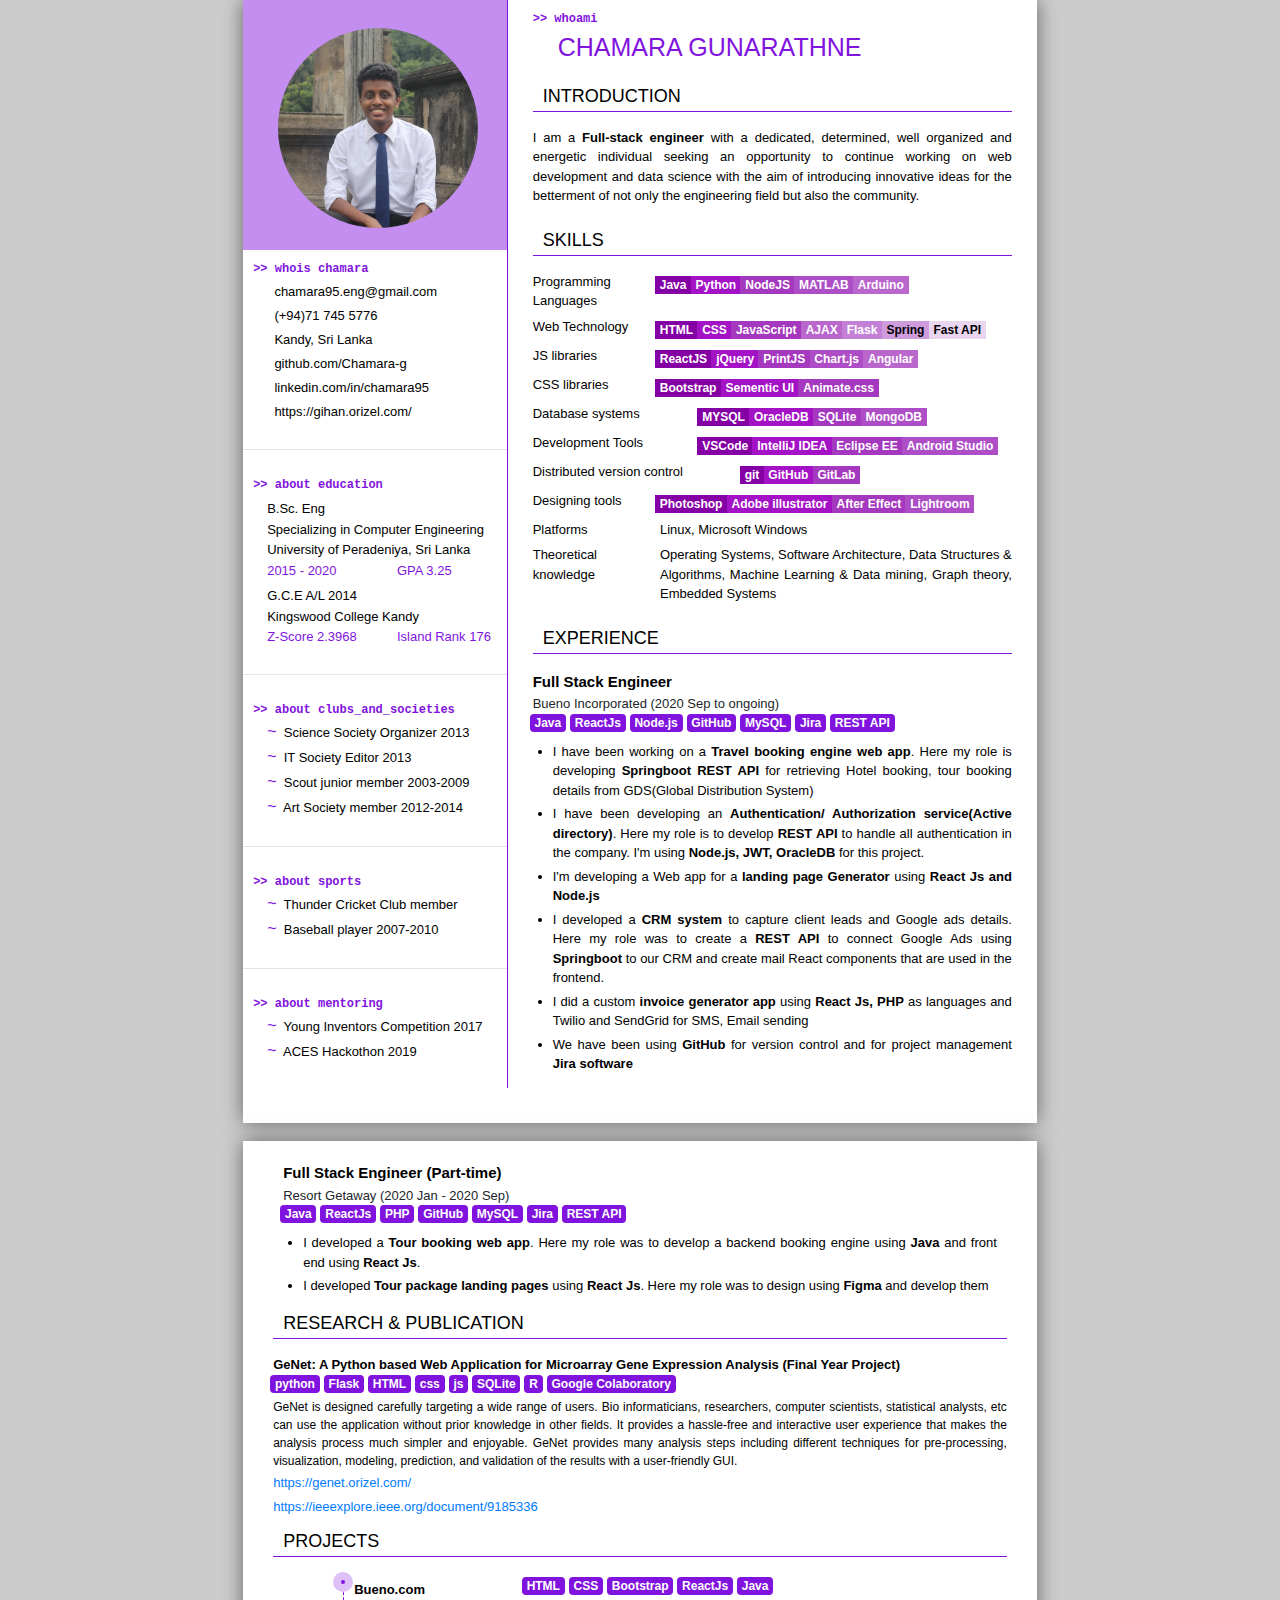
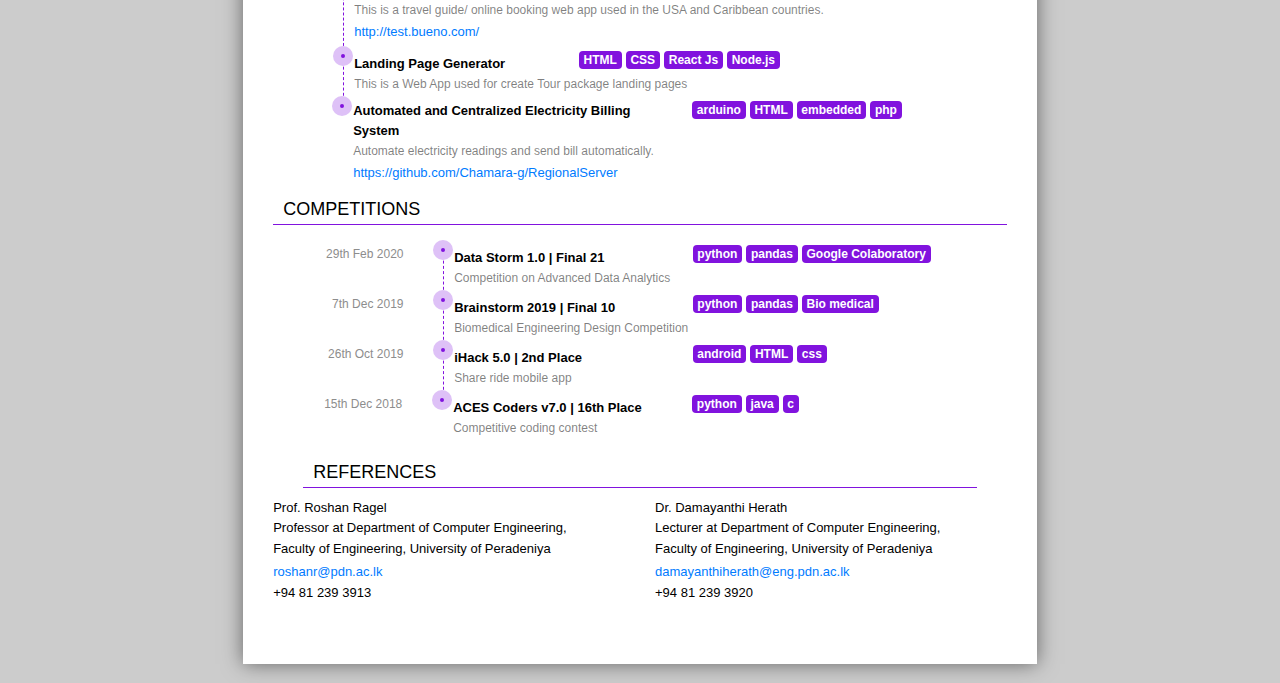
<file: index.html>
<!DOCTYPE html>

<html>

<head>
	<title>Chamara Gunarathne</title>
  	
  	<!-- Favicons -->
  	<link href="my_web/assets/img/favicon.png" rel="icon">
  	<link href="my_web/assets/img/apple-touch-icon.png" rel="apple-touch-icon">

	<!--font awesome-->
	<script src="js/a076d05399.js"></script>

	<link rel="stylesheet" href="https://stackpath.bootstrapcdn.com/bootstrap/4.4.1/css/bootstrap.min.css" integrity="sha384-Vkoo8x4CGsO3+Hhxv8T/Q5PaXtkKtu6ug5TOeNV6gBiFeWPGFN9MuhOf23Q9Ifjh" crossorigin="anonymous">

	<link rel="stylesheet" type="text/css" href="css/main.css">

</head>

<body>

<style type="text/css">
	.badge-primary-color{
		background-color: #8113de;
		margin-right: 4px;
	}
	.badge-primary-color-skill{
		margin-left: -5px;
		border-radius: 0px;
	}
	.skill-c-1{
		background-color: #8400a5;
	}
	.skill-c-2{
		background-color: #a412c6;
	}
	.skill-c-3{
		background-color: #a438be;
	}
	.skill-c-4{
		background-color: #ad4ec6;
	}
	.skill-c-5{
		background-color: #b966cd;
	}
	.skill-c-6{
		background-color: #c480d6;
	}
	.skill-c-7{
		background-color: #ce9bdd;
		color: black;
	}
	.skill-c-8{
		background-color: #e9d6ee;
		color: black;
	}
	.exp-p-details li{
		margin-bottom: 4px;
	}
</style>

<page size="A4">

<div class="row main-row-div">
	<div class="col-sm-4 left-main-div">
		
		<div class="my-img">
			<img src="img/PROFILE.jpg" alt="dp">			
		</div>
		
		<div class="my-contact">
			<p class="head-p"> >> whois chamara</p>
			<div class="contact-icon-list">
				<i class="fa fa-envelope fa-sm contact-icon-color"></i><p class="contact-p">&nbsp; chamara95.eng@gmail.com</p></i><br>
				<i class="fa fa-phone-square-alt fa-sm contact-icon-color"></i><p class="contact-p">&nbsp; (+94)71 745 5776</p></i><br>
				<i class="fas fa-map-marker-alt fa-sm contact-icon-color"></i><p class="contact-p">&nbsp; Kandy, Sri Lanka</p></i><br>
				<a href="https://github.com/Chamara-g" target="_black"><i class="fab fa-github fa-sm contact-icon-color"></i><p class="contact-p">&nbsp; github.com/Chamara-g</p></i></a><br>
				<a href="https://www.linkedin.com/in/chamara95/" target="_black"><i class="fab fa-linkedin fa-sm contact-icon-color"></i><p class="contact-p">&nbsp; linkedin.com/in/chamara95</p></i></a><br>
				<a href="https://gihan.orizel.com/" target="_black"><i class="fas fa-link fa-sm contact-icon-color"></i><p class="contact-p">&nbsp; https://gihan.orizel.com/</p></i></a><br>
			</div>
		</div>

		<hr class="hr-left">
			
		<div class="my-education">
			<p class="head-p"> >> about education</p>
			<div class="education-list">
				<div class="education-list-1">
					<p class="education-p">B.Sc. Eng</p>
					<p class="education-p">Specializing in Computer Engineering</p>
					<p class="education-p">University of Peradeniya, Sri Lanka</p>
					<div class="row">
						<div class="col-sm-6 education-p-rank">2015 - 2020</div>
						<div class="col-sm-6 education-p-rank">GPA 3.25</div>
					</div>	
				</div>
			</div>

			<div class="education-list">
				<div class="education-list-1">
					<p class="education-p">G.C.E A/L 2014</p>
					<p class="education-p">Kingswood College Kandy</p>
					<div class="row">
						<div class="col-sm-6 education-p-rank">Z-Score 2.3968</div>
						<div class="col-sm-6 education-p-rank">Island Rank 176</div>						
					</div>
				</div>
			</div>				
		</div>

		<hr class="hr-left">

		<div class="my-clubs">
			<p class="head-p"> >> about clubs_and_societies</p>
			<div class="clubs-list">
				<!-- <p class="clubs-p-sym">~</p><p class="clubs-p">&nbsp; Member of ACES web team</p><br> -->
				<p class="clubs-p-sym">~</p><p class="clubs-p">&nbsp; Science Society Organizer 2013</p><br>
				<p class="clubs-p-sym">~</p><p class="clubs-p">&nbsp; IT Society Editor 2013</p><br>
				<p class="clubs-p-sym">~</p><p class="clubs-p">&nbsp; Scout junior member 2003-2009</p><br>
				<p class="clubs-p-sym">~</p><p class="clubs-p">&nbsp; Art Society member 2012-2014</p><br>
			</div>	
		</div>

		<hr class="hr-left">

		<div class="my-sports">
			<p class="head-p"> >> about sports</p>
			<div class="clubs-list">
				<p class="clubs-p-sym">~</p><p class="clubs-p">&nbsp; Thunder Cricket Club member</p><br>
				<p class="clubs-p-sym">~</p><p class="clubs-p">&nbsp; Baseball player 2007-2010</p><br>
			</div>	
		</div>

		<hr class="hr-left">

		<div class="my-mentoring">
			<p class="head-p"> >> about mentoring</p>
			<div class="clubs-list">
				<p class="clubs-p-sym">~</p><p class="clubs-p">&nbsp; Young Inventors Competition 2017</p><br>
				<p class="clubs-p-sym">~</p><p class="clubs-p">&nbsp; ACES Hackothon 2019</p><br>
			</div>	
		</div>

	</div>
	<div class="col-sm-8">
		<div class="my-name" style="padding-bottom: 0px;">
			<p class="head-p"> >> whoami</p>
			<div class="row">
				<div class="col-sm-9 name-class-1">
					<p class="my-name-p">CHAMARA GUNARATHNE</p>
				</div>
<!-- 				<div class="col-sm-3 name-class-2">
					<p class="name-p-int">FULLSTACK ENGINEER</p>
					<p class="name-p-int">UI DESIGNER</p>
				</div> -->
			</div>	
		</div>

		<div class="my-name" style="padding-top: 0px;">
			<i class="fas fa-user fa-lg contact-icon-color"></i><p class="contact-p-head">&nbsp; INTRODUCTION</p></i><br>

			<hr class="head-hr-design">	

			<p class="exp-p-details">I am a <b>Full-stack engineer</b> with a dedicated, determined, well organized and energetic individual seeking an opportunity to continue working on web development and data science with the aim of introducing innovative ideas for the betterment of not only the engineering field but also the community.</p>

		</div>

		<div class="my-skills">
			<i class="fas fa-tasks fa-lg contact-icon-color"></i><p class="contact-p-head">&nbsp; SKILLS</p></i><br>

			<hr class="head-hr-design">	

			<div class="row">
				<div class="col-sm-3">
					<p class="exp-p-details">Programming Languages</p>
				</div>
				<div class="col-sm-9">
					<span class="badge badge-primary badge-primary-color-skill skill-c-1">Java</span>
					<span class="badge badge-primary badge-primary-color-skill skill-c-2">Python</span>
					<span class="badge badge-primary badge-primary-color-skill skill-c-3">NodeJS</span>
					<span class="badge badge-primary badge-primary-color-skill skill-c-4">MATLAB</span>
					<span class="badge badge-primary badge-primary-color-skill skill-c-5">Arduino</span>
					<!-- <span class="badge badge-primary badge-primary-color-skill skill-c-6">R</span> -->
<!-- 					<span class="badge badge-primary badge-primary-color-skill skill-c-7">Assembly</span>
					<span class="badge badge-primary badge-primary-color-skill skill-c-8">Verilog</span> -->
					<!-- <p class="exp-p-details"><b>Python, Java</b>, C, MATLAB, Arduino, R, Assembly, Verilog</p> -->
				</div>        		
			</div>

			<div class="row" style="margin-top: 5px;">
				<div class="col-sm-3">
					<p class="exp-p-details">Web Technology</p>
				</div>
				<div class="col-sm-9">
					<!-- <p class="exp-p-details"><b>HTML, CSS, JavaScript</b>, PHP, Flask, Node.js, JADE</p> -->
					<span class="badge badge-primary badge-primary-color-skill skill-c-1">HTML</span>
					<span class="badge badge-primary badge-primary-color-skill skill-c-2">CSS</span>
					<span class="badge badge-primary badge-primary-color-skill skill-c-3">JavaScript</span>
<!-- 					<span class="badge badge-primary badge-primary-color-skill skill-c-4">PHP</span> -->
					<span class="badge badge-primary badge-primary-color-skill skill-c-5">AJAX</span>
					<span class="badge badge-primary badge-primary-color-skill skill-c-6">Flask</span>
					<span class="badge badge-primary badge-primary-color-skill skill-c-7">Spring</span>
					<span class="badge badge-primary badge-primary-color-skill skill-c-8">Fast API</span>
				</div>        		
			</div>

			<div class="row" style="margin-top: 5px;">
				<div class="col-sm-3">
					<p class="exp-p-details">JS libraries</p>
				</div>
				<div class="col-sm-9">
					<!-- <p class="exp-p-details"><b>jQuery</b>, printJS, Chart.js, Angular</p> -->
					<span class="badge badge-primary badge-primary-color-skill skill-c-1">ReactJS</span>
					<span class="badge badge-primary badge-primary-color-skill skill-c-2">jQuery</span>
					<span class="badge badge-primary badge-primary-color-skill skill-c-3">PrintJS</span>
					<span class="badge badge-primary badge-primary-color-skill skill-c-4">Chart.js</span>
					<span class="badge badge-primary badge-primary-color-skill skill-c-5">Angular</span>
				</div>        		
			</div>

			<div class="row" style="margin-top: 5px;">
				<div class="col-sm-3">
					<p class="exp-p-details">CSS libraries</p>
				</div>
				<div class="col-sm-9">
					<!-- <p class="exp-p-details"><b>Bootstrap</b>, Animate.css, MDL</p> -->
					<span class="badge badge-primary badge-primary-color-skill skill-c-1">Bootstrap</span>
					<span class="badge badge-primary badge-primary-color-skill skill-c-2">Sementic UI</span>
					<span class="badge badge-primary badge-primary-color-skill skill-c-3">Animate.css</span>
				</div>        		
			</div>

			<div class="row" style="margin-top: 5px;">
				<div class="col-sm-4">
					<p class="exp-p-details">Database systems</p>
				</div>
				<div class="col-sm-8">
					<!-- <p class="exp-p-details"><b>Mysql</b>, SQLite, MongoDB</p> -->
					<span class="badge badge-primary badge-primary-color-skill skill-c-1">MYSQL</span>
					<span class="badge badge-primary badge-primary-color-skill skill-c-2">OracleDB</span>
					<span class="badge badge-primary badge-primary-color-skill skill-c-3">SQLite</span>
					<span class="badge badge-primary badge-primary-color-skill skill-c-4">MongoDB</span>
				</div>        		
			</div>

			<div class="row" style="margin-top: 5px;">
				<div class="col-sm-4">
					<p class="exp-p-details">Development Tools</p>
				</div>
				<div class="col-sm-8">
					<!-- <p class="exp-p-details"><b>NetBeans</b>, IntelliJ IDEA, Android Studio, Eclipse EE</p> -->
					<span class="badge badge-primary badge-primary-color-skill skill-c-1">VSCode</span>
					<span class="badge badge-primary badge-primary-color-skill skill-c-2">IntelliJ IDEA</span>
					<span class="badge badge-primary badge-primary-color-skill skill-c-3">Eclipse EE</span>
					<span class="badge badge-primary badge-primary-color-skill skill-c-4">Android Studio</span>
				</div>        		
			</div>

			<div class="row" style="margin-top: 5px;">
				<div class="col-sm-5">
					<p class="exp-p-details">Distributed version control</p>
				</div>
				<div class="col-sm-7">
					<!-- <p class="exp-p-details"><b>git, GitHub</b></p> -->
					<span class="badge badge-primary badge-primary-color-skill skill-c-1">git</span>
					<span class="badge badge-primary badge-primary-color-skill skill-c-2">GitHub</span>
					<span class="badge badge-primary badge-primary-color-skill skill-c-3">GitLab</span>
				</div>        		
			</div>

			<div class="row" style="margin-top: 5px;">
				<div class="col-sm-3">
					<p class="exp-p-details">Designing tools</p>
				</div>
				<div class="col-sm-9">
					<!-- <p class="exp-p-details"><b>Photoshop</b>, Adobe illustrator, After Effect, lightroom</p> -->
					<span class="badge badge-primary badge-primary-color-skill skill-c-1">Photoshop</span>
					<span class="badge badge-primary badge-primary-color-skill skill-c-2">Adobe illustrator</span>
					<span class="badge badge-primary badge-primary-color-skill skill-c-3">After Effect</span>
					<span class="badge badge-primary badge-primary-color-skill skill-c-4">Lightroom</span>
				</div>        		
			</div>

			<div class="row" style="margin-top: 5px;">
				<div class="col-sm-3">
					<p class="exp-p-details">Platforms</p>
				</div>
				<div class="col-sm-9">
					<p class="exp-p-details"><b></b>Linux, Microsoft Windows</p>
				</div>        		
			</div>

			<div class="row" style="margin-top: 5px;">
				<div class="col-sm-3">
					<p class="exp-p-details">Theoretical knowledge</p>
				</div>
				<div class="col-sm-9">
					<p class="exp-p-details">Operating Systems, Software Architecture, Data Structures & Algorithms, Machine Learning & Data mining, Graph theory, Embedded Systems</p>
				</div>        		
			</div>

		</div>

		<div class="my-experience">
			<i class="fas fa-file-signature fa-lg contact-icon-color"></i><p class="contact-p-head">&nbsp; EXPERIENCE</p></i><br>
			
			<hr class="head-hr-design">

			<p class="experience-p-head">Full Stack Engineer</p>
			<p style="font-size: 13px;margin-bottom: 0px;">Bueno Incorporated (2020 Sep to ongoing)</p>

			<div class="row computer-trainee-div">
				<!-- <div class="col-sm-2 experience-skill-div"><p class="exp-p1">python</p></div>
				<div class="col-sm-3 experience-skill-div"><p class="exp-p2">tensorflow</p></div>
				<div class="col-sm-1 experience-skill-div"><p class="exp-p3">c#</p></div>
				<div class="col-sm-2 experience-skill-div"><p class="exp-p4">.NET</p></div>
				<div class="col-sm-3 experience-skill-div"><p class="exp-p5">unit testing</p></div>	 -->
				<span class="badge badge-primary badge-primary-color">Java</span>
				<span class="badge badge-primary badge-primary-color">ReactJs</span>				
				<span class="badge badge-primary badge-primary-color">Node.js</span>
				<span class="badge badge-primary badge-primary-color">GitHub</span>
				<span class="badge badge-primary badge-primary-color">MySQL</span>
				<span class="badge badge-primary badge-primary-color">Jira</span>
				<span class="badge badge-primary badge-primary-color">REST API</span>	
			</div>
	
				<ul class="exp-p-details" style="margin-top:10px;padding-left: 20px;font-size: 13px;">
					<li>
						I have been working on a <b>Travel booking engine web app</b>. Here my role is developing <b>Springboot REST API</b> for retrieving Hotel booking, tour booking details from GDS(Global Distribution System)
					</li>
					<li>
						I have been developing an <b>Authentication/ Authorization service(Active directory)</b>. Here my role is to develop <b>REST API</b> to handle all authentication in the company. I'm using <b>Node.js, JWT, OracleDB</b> for this project.
					</li>
					<li>
						I'm developing a Web app for a <b>landing page Generator</b> using <b>React Js and Node.js</b>
					</li>
					<li>
						I developed a <b>CRM system</b> to capture client leads and Google ads details. Here my role was to create a <b>REST API</b> to connect Google Ads using <b>Springboot</b> to our CRM and create mail React components that are used in the frontend.
					</li>
					<li>
						I did a custom <b>invoice generator app</b> using <b>React Js, PHP</b> as languages and Twilio and SendGrid for SMS, Email sending
					</li>
					<li>
						We have been using <b>GitHub</b> for version control and for project management <b>Jira software</b>
					</li>
				</ul>

		</div>

	</div>
</div>

</page>

<page size="A4">

<div class="row main-row-div main-row-div-pg1">
	<div class="col-sm-12 my-competitions">


		<div class="my-experience">
			<p class="experience-p-head">Full Stack Engineer (Part-time)</p>
			<p style="font-size: 13px;margin-bottom: 0px;">Resort Getaway (2020 Jan - 2020 Sep)</p>

			<div class="row computer-trainee-div">
				<span class="badge badge-primary badge-primary-color">Java</span>
				<span class="badge badge-primary badge-primary-color">ReactJs</span>				
				<span class="badge badge-primary badge-primary-color">PHP</span>
				<span class="badge badge-primary badge-primary-color">GitHub</span>
				<span class="badge badge-primary badge-primary-color">MySQL</span>
				<span class="badge badge-primary badge-primary-color">Jira</span>
				<span class="badge badge-primary badge-primary-color">REST API</span>	
			</div>
	
				<ul class="exp-p-details" style="margin-top:10px;padding-left: 20px;font-size: 13px;">
					<li>
						I developed a <b>Tour booking web app</b>. Here my role was to develop a backend booking engine using <b>Java</b> and front end using <b>React Js</b>.
					</li>
					<li>
						I developed <b>Tour package landing pages</b> using <b>React Js</b>. Here my role was to design using <b>Figma</b> and develop them</b>
					</li>
				</ul>

		</div>

		<i class="fab fa-researchgate fa-lg contact-icon-color"></i><p class="contact-p-head">&nbsp; RESEARCH & PUBLICATION</p></i><br>

		<hr class="head-hr-design">	

		<div class="row container">
			<div class="item-title competitipn-p-head">GeNet: A Python based Web Application for Microarray Gene Expression Analysis (Final Year Project)</div>
		</div>

		<div class="row computer-trainee-div">
<!-- 			<div class="col-sm-2 competition-skill-div"><p class="comp-p1 p8">Python</p></div>
			<div class="col-sm-2 competition-skill-div"><p class="comp-p1 p9">Flask</p></div>
			<div class="col-sm-1 competition-skill-div"><p class="comp-p1 p6">html + css</p></div>
			<div class="col-sm-1 competition-skill-div"><p class="comp-p1 p6">js</p></div>
			<div class="col-sm-1 competition-skill-div"><p class="comp-p1 p6">SQLite</p></div>
			<div class="col-sm-1 competition-skill-div"><p class="comp-p1 p8">R</p></div>
			<div class="col-sm-3 competition-skill-div"><p class="comp-p1 p9">Google Colaboratory</p></div> -->
			<span class="badge badge-primary badge-primary-color">python</span>
			<span class="badge badge-primary badge-primary-color">Flask</span>
			<span class="badge badge-primary badge-primary-color">HTML</span>
			<span class="badge badge-primary badge-primary-color">css</span>
			<span class="badge badge-primary badge-primary-color">js</span>
			<span class="badge badge-primary badge-primary-color">SQLite</span>
			<span class="badge badge-primary badge-primary-color">R</span>
			<span class="badge badge-primary badge-primary-color">Google Colaboratory</span>
		</div>

		<div class="row">
			<div class="col-sm-12">
				<div class="item-detail" style="color: black; font-size: 12px; margin-top: 5px; text-align: justify;">GeNet is designed carefully targeting a wide range of users. Bio informaticians, researchers, computer scientists, statistical analysts, etc can use the application without prior knowledge in other fields. It provides a hassle-free and interactive user experience that makes the analysis process much simpler and enjoyable. GeNet provides many analysis steps including different techniques for pre-processing, visualization, modeling, prediction, and validation of the results with a user-friendly GUI.</div>
			</div> 		     
		</div>
		<div class="row">
			<div class="col-sm-12">
				<a href="https://genet.orizel.com/" target="_black">https://genet.orizel.com/</a>  
			</div>
		</div>
		<div class="row" style="margin-bottom: 10px;">
			<div class="col-sm-12">
				<a href="https://ieeexplore.ieee.org/document/9185336" target="_black">https://ieeexplore.ieee.org/document/9185336</a>  
			</div>
		</div>

		<i class="fas fa-project-diagram fa-lg contact-icon-color"></i><p class="contact-p-head">&nbsp; PROJECTS</p></i><br>

		<hr class="head-hr-design">	

		<div class="history-tl-container history-tl-container-project">
		  <ul class="tl">

<!-- 		    <li class="tl-item" ng-repeat="item in retailer_history">
				<div class="row">	
					<div class="col-sm-6">
						<div class="item-title competitipn-p-head">Machine Learning-based Identification of Alzheimer's disease using Gene Expressions Data</div>	
					</div>
					<div class="col-sm-6">
						<div class="row computer-trainee-div">
							<div class="col-sm-3 competition-skill-div"><p class="comp-p1 p10">python</p></div>
							<div class="col-sm-3 competition-skill-div"><p class="comp-p1 p14">pandas</p></div>
							<div class="col-sm-1 competition-skill-div"><p class="comp-p1 p14">R</p></div>
							<div class="col-sm-4 competition-skill-div"><p class="exp-p4 p15">bio medical</p></div>
						</div>		    									
					</div>	
				</div>	
			  <div class="row">
				<div class="col-sm-12">
				  <div class="item-detail">To understand the problem of Alzheimer's disease and how gene expression data and ML techniques can solve it. And identifying potential biomarkers.</div>
				</div> 		     
			   </div>			   
			</li> -->

			<li class="tl-item" ng-repeat="item in retailer_history">
				<div class="row">	
					<div class="col-sm-3">
						<div class="item-title competitipn-p-head">Bueno.com</div>	
					</div>
					<div class="col-sm-9">
						<div class="row computer-trainee-div">
							<span class="badge badge-primary badge-primary-color">HTML</span>
							<span class="badge badge-primary badge-primary-color">CSS</span>
							<span class="badge badge-primary badge-primary-color">Bootstrap</span>
							<span class="badge badge-primary badge-primary-color">ReactJs</span>
							<span class="badge badge-primary badge-primary-color">Java</span>
						</div>	    									
					</div>	
				</div>	
			  <div class="row">
				<div class="col-sm-12">
				  <div class="item-detail">This is a travel guide/ online booking web app used in the USA and Caribbean countries.</div>
				</div> 		     
			   </div>
			  <div class="row">
				<div class="col-sm-12">
					<a href="http://test.bueno.com/" target="_black">http://test.bueno.com/</a>  
			   </div>
			  </div>			   
			</li>
			<li class="tl-item" ng-repeat="item in retailer_history">
				<div class="row">	
					<div class="col-sm-4">
						<div class="item-title competitipn-p-head">Landing Page Generator</div>	
					</div>
					<div class="col-sm-8">
						<div class="row computer-trainee-div">
							<span class="badge badge-primary badge-primary-color">HTML</span>
							<span class="badge badge-primary badge-primary-color">CSS</span>
							<span class="badge badge-primary badge-primary-color">React Js</span>
							<span class="badge badge-primary badge-primary-color">Node.js</span>
						</div>	    									
					</div>	
				</div>	
			  <div class="row">
				<div class="col-sm-12">
				  <div class="item-detail">This is a Web App used for create Tour package landing pages</div>
				</div> 		     
			   </div>
			  <div class="row">
				<!-- <div class="col-sm-12">
					<a href="http://resortgetaway.com/" target="_black">http://resortgetaway.com/</a>  
			   </div> -->
			  </div>			   
			</li>
<!-- 			<li class="tl-item" ng-repeat="item in retailer_history">
				<div class="row">	
					<div class="col-sm-1">
						<div class="item-title competitipn-p-head">Resot Getaway</div>	
					</div>
					<div class="col-sm-11">
						<div class="row computer-trainee-div">
							<span class="badge badge-primary badge-primary-color">HTML</span>
							<span class="badge badge-primary badge-primary-color">css</span>
							<span class="badge badge-primary badge-primary-color">boostrap</span>
							<span class="badge badge-primary badge-primary-color">jquery</span>
							<span class="badge badge-primary badge-primary-color">js</span>
							<span class="badge badge-primary badge-primary-color">php</span>
						</div>	    									
					</div>	
				</div>	
			  <div class="row">
				<div class="col-sm-12">
				  <div class="item-detail">This is a travel guide website used in the USA and Caribbean countries.</div>
				</div> 		     
			   </div>
			  <div class="row">
				<div class="col-sm-12">
					<a href="http://resortgetaway.com/" target="_black">http://resortgetaway.com/</a>  
			   </div>
			  </div>			   
			</li> -->
			<!--
			<li class="tl-item" ng-repeat="item in retailer_history">
				<div class="row">	
					<div class="col-sm-2">
						<div class="item-title competitipn-p-head">Quoty</div>	
					</div>
					<div class="col-sm-10">
						<div class="row computer-trainee-div">
						<div class="col-sm-2 competition-skill-div"><p class="comp-p1 p16">html + css</p></div>
						<div class="col-sm-2 competition-skill-div"><p class="comp-p1 p8">boostrap</p></div>
						<div class="col-sm-2 competition-skill-div"><p class="comp-p1 p9">jquery</p></div>
						<div class="col-sm-1 competition-skill-div"><p class="comp-p1 p6">js</p></div>
						</div>			    									
					</div>	
				</div>	
			  <div class="row">
				<div class="col-sm-12">
				  <div class="item-detail">Website for Quote find</div>
				</div> 		     
			   </div>
			  <div class="row">
				<div class="col-sm-12">
					<a href="https://chamara-g.github.io/QuoteSearch/">https://chamara-g.github.io/QuoteSearch/</a>  
			   </div>
			  </div>			   
			</li>-->

			<li class="tl-item" ng-repeat="item in retailer_history">
				<div class="row">	
					<div class="col-sm-6">
						<div class="item-title competitipn-p-head">Automated and Centralized Electricity Billing System</div>	
					</div>
					<div class="col-sm-6">
					<div class="row computer-trainee-div">
						<!-- <div class="col-sm-3 competition-skill-div"><p class="comp-p1 p1">arduino</p></div>
						<div class="col-sm-2 competition-skill-div"><p class="comp-p1 p2">html</p></div>
						<div class="col-sm-4 competition-skill-div"><p class="comp-p1 p3">embedded</p></div>
						<div class="col-sm-2 competition-skill-div"><p class="exp-p4 p4">php</p></div> -->
						<span class="badge badge-primary badge-primary-color">arduino</span>
						<span class="badge badge-primary badge-primary-color">HTML</span>
						<span class="badge badge-primary badge-primary-color">embedded</span>
						<span class="badge badge-primary badge-primary-color">php</span>
					</div>		    									
					</div>	
				</div>	
			  <div class="row">
				<div class="col-sm-12">
				  <div class="item-detail">Automate electricity readings and send bill automatically.</div>
				</div> 		     
			   </div>
			  <div class="row">
				<div class="col-sm-12">
					<a href="https://github.com/Chamara-g/RegionalServer" target="_black">https://github.com/Chamara-g/RegionalServer</a>  
			   </div>
			  </div>			   
			</li>

<!-- 			<li class="tl-item" ng-repeat="item in retailer_history">
				<div class="row">	
					<div class="col-sm-1">
						<div class="item-title competitipn-p-head">UNIQuE</div>	
					</div>
					<div class="col-sm-11">
					<div class="row computer-trainee-div">
						<div class="col-sm-2 competition-skill-div"><p class="comp-p1 p16">html + css</p></div>
						<div class="col-sm-1 competition-skill-div"><p class="comp-p1 p6">js</p></div>
						<div class="col-sm-2 competition-skill-div"><p class="comp-p1 p9">jquery</p></div>
						<div class="col-sm-2 competition-skill-div"><p class="exp-p4 p8">nodeJS</p></div>
						<div class="col-sm-1 competition-skill-div"><p class="comp-p1 p4">php</p></div> 
						<span class="badge badge-primary badge-primary-color">HTML</span>
						<span class="badge badge-primary badge-primary-color">css</span>
						<span class="badge badge-primary badge-primary-color">js</span>
						<span class="badge badge-primary badge-primary-color">jquery</span>
						<span class="badge badge-primary badge-primary-color">nodeJS</span>
						<span class="badge badge-primary badge-primary-color">php</span>		
					</div>	    									
					</div>	
				</div>	
			  <div class="row">
				<div class="col-sm-12">
				  <div class="item-detail">Virtual ID generate Platform.</div>
				</div> 		     
			   </div>
			  <div class="row">
				<div class="col-sm-12">
					<a href="https://github.com/Chamara-g/UNIQuE-1" target="_black">https://github.com/Chamara-g/UNIQuE-1</a>  
			   </div>
			  </div>			   
			</li> -->
			<!--
			<li class="tl-item" ng-repeat="item in retailer_history">
				<div class="row">	
					<div class="col-sm-4">
						<div class="item-title competitipn-p-head">Cricket Statistic System</div>	
					</div>
					<div class="col-sm-8">
						<div class="row computer-trainee-div">
							<div class="col-sm-3 competition-skill-div"><p class="comp-p1 p16">html + css</p></div>
							<div class="col-sm-2 competition-skill-div"><p class="comp-p1 p10">angular</p></div>
							<div class="col-sm-2 competition-skill-div"><p class="comp-p1 p14">json</p></div>
							<div class="col-sm-1 competition-skill-div"><p class="exp-p4 p6">js</p></div>
						</div>		    									
					</div>	
				</div>	
			  <div class="row">
				<div class="col-sm-12">
				  <div class="item-detail">Sports news website exclusively for the game of cricket(mobile app).</div>
				</div> 		     
			   </div>
			  <div class="row">
				<div class="col-sm-12">
					<a href="http://kssl.tk">http://kssl.tk</a>  
			   </div>
			  </div>			   
			</li>-->
			
			<!-- <li class="tl-item" ng-repeat="item in retailer_history">
				<div class="row">	
					<div class="col-sm-6">
						<div class="item-title competitipn-p-head">Patient Handling System for Dental Hospital </div>	
					</div>
					<div class="col-sm-6">
						<div class="row computer-trainee-div">

						<span class="badge badge-primary badge-primary-color">java</span>
						<span class="badge badge-primary badge-primary-color">HTML</span>
						<span class="badge badge-primary badge-primary-color">css</span>
						<span class="badge badge-primary badge-primary-color">SQL</span>
						</div>		    									
					</div>	
				</div>	
			  <div class="row">
				<div class="col-sm-12">
				  <div class="item-detail">Peradeniya dental hospital patient data management system.</div>
				</div> 		     
			   </div>
			  <div class="row">
				<div class="col-sm-12">
					<a href="https://github.com/Chamara-g/relax-1" target="_black">https://github.com/Chamara-g/relax-1</a>  
			   </div>
			  </div>			   
			</li>	 -->	    		    
		  </ul>

		</div>

		<i class="fas fa-trophy fa-lg contact-icon-color"></i><p class="contact-p-head">&nbsp; COMPETITIONS</p></i><br>

		<hr class="head-hr-design">	

		<div class="history-tl-container">
		  <ul class="tl">


			<li class="tl-item" ng-repeat="item in retailer_history">
			  <div class="timestamp">
				29th Feb 2020<br>
			  </div>
			  <div class="row">
				<div class="col-sm-6">
				  <div class="item-title competitipn-p-head">Data Storm 1.0 | Final 21</div>
				  <div class="item-detail">Competition on Advanced Data Analytics</div>
				</div> 
				<div class="col-sm-6" style="margin-left: -50px;">
					<div class="row computer-trainee-div">
						<!-- <div class="col-sm-3 competition-skill-div"><p class="comp-p1 p10">python</p></div>
						<div class="col-sm-3 competition-skill-div"><p class="comp-p1 p14">pandas</p></div>
						<div class="col-sm-3 competition-skill-div"><p class="exp-p4 p15">Colab</p></div> -->
						<span class="badge badge-primary badge-primary-color">python</span>
						<span class="badge badge-primary badge-primary-color">pandas</span>
						<span class="badge badge-primary badge-primary-color">Google Colaboratory</span>
					</div>
				</div> 			     
			   </div>
			</li>

			<li class="tl-item" ng-repeat="item in retailer_history">
			  <div class="timestamp">
				7th Dec 2019
			  </div>
			  <div class="row">
				<div class="col-sm-6">
				  <div class="item-title competitipn-p-head">Brainstorm 2019 | Final 10</div>
				  <div class="item-detail">Biomedical Engineering Design Competition</div>
				</div> 
				<div class="col-sm-6" style="margin-left: -50px;">
					<div class="row computer-trainee-div">
						<!-- <div class="col-sm-3 competition-skill-div"><p class="comp-p1 p10">python</p></div>
						<div class="col-sm-3 competition-skill-div"><p class="comp-p1 p14">pandas</p></div>
						<div class="col-sm-5 competition-skill-div"><p class="exp-p4 p15">bio medical</p></div> -->
						<span class="badge badge-primary badge-primary-color">python</span>
						<span class="badge badge-primary badge-primary-color">pandas</span>
						<span class="badge badge-primary badge-primary-color">Bio medical</span>
					</div>
				</div> 			     
			   </div>
			</li>

			<li class="tl-item" ng-repeat="item in retailer_history">
			  <div class="timestamp">
				26th Oct 2019
			  </div>
			  <div class="row">
				<div class="col-sm-6">
				  <div class="item-title competitipn-p-head">iHack 5.0 | 2nd Place</div>
				  <div class="item-detail">Share ride mobile app</div>
				</div> 
				<div class="col-sm-6" style="margin-left: -50px;">
					<div class="row computer-trainee-div">
						<!-- <div class="col-sm-3 competition-skill-div"><p class="comp-p1 p1">android</p></div>
						<div class="col-sm-4 competition-skill-div"><p class="comp-p1 p7">html + css</p></div> -->
						<span class="badge badge-primary badge-primary-color">android</span>
						<span class="badge badge-primary badge-primary-color">HTML</span>
						<span class="badge badge-primary badge-primary-color">css</span>
					</div>
				</div> 			     
			   </div>
			</li>

			<li class="tl-item" ng-repeat="item in retailer_history">
			  <div class="timestamp">
				15th Dec 2018
			  </div>
			  <div class="row">
				<div class="col-sm-6">
				  <div class="item-title competitipn-p-head">ACES Coders v7.0 | 16th Place</div>
				  <div class="item-detail">Competitive coding contest</div>
				</div> 
				<div class="col-sm-6" style="margin-left: -50px;">
					<div class="row computer-trainee-div">
						<!-- <div class="col-sm-3 competition-skill-div"><p class="comp-p1 p10">python</p></div>
						<div class="col-sm-2 competition-skill-div"><p class="comp-p1 p11">java</p></div>
						<div class="col-sm-1 competition-skill-div"><p class="comp-p1 p12">c</p></div> -->
						<span class="badge badge-primary badge-primary-color">python</span>
						<span class="badge badge-primary badge-primary-color">java</span>
						<span class="badge badge-primary badge-primary-color">c</span>
					</div>
				</div> 			     
			   </div>
			</li>

			<!-- <li class="tl-item" ng-repeat="item in retailer_history">
			  <div class="timestamp">
				13th Oct 2018
			  </div>
			  <div class="row">
				<div class="col-sm-6">
				  <div class="item-title competitipn-p-head">TADHack 2018 | Final 15</div>
				  <div class="item-detail">VirtualID platform</div>
				</div> 
				<div class="col-sm-6" style="margin-left: -50px;">
					<div class="row computer-trainee-div">
						<div class="col-sm-2 competition-skill-div"><p class="comp-p1 p2">html</p></div>
						<div class="col-sm-1 competition-skill-div"><p class="comp-p1 p6">js</p></div>
						<div class="col-sm-3 competition-skill-div"><p class="comp-p1 p9">jquery</p></div>
						<div class="col-sm-3 competition-skill-div"><p class="exp-p4 p8">nodeJS</p></div>
						<div class="col-sm-2 competition-skill-div"><p class="comp-p1 p4">php</p></div>
						<span class="badge badge-primary badge-primary-color">HTML</span>
						<span class="badge badge-primary badge-primary-color">css</span>
						<span class="badge badge-primary badge-primary-color">js</span>
						<span class="badge badge-primary badge-primary-color">jquery</span>
						<span class="badge badge-primary badge-primary-color">nodeJS</span>
						<span class="badge badge-primary badge-primary-color">php</span>	
					</div>
				</div> 			     
			   </div>
			</li> -->

<!-- 		    <li class="tl-item" ng-repeat="item in retailer_history">
			  <div class="timestamp">
				8th Jun 2018
			  </div>
			  <div class="row">
				<div class="col-sm-6">
				  <div class="item-title competitipn-p-head">ACES Hackathon 2018 | Participation</div>
				  <div class="item-detail">Automated electricity meter</div>
				</div> 
				<div class="col-sm-6" style="margin-left: -50px;">
					<div class="row computer-trainee-div">
						<div class="col-sm-3 competition-skill-div"><p class="comp-p1 p1">arduino</p></div>
						<div class="col-sm-2 competition-skill-div"><p class="comp-p1 p2">html</p></div>
						<div class="col-sm-4 competition-skill-div"><p class="comp-p1 p3">embedded</p></div>
						<div class="col-sm-2 competition-skill-div"><p class="exp-p4 p4">php</p></div>
					</div>
				</div> 			     
			   </div>
			</li> -->

<!-- 			<li class="tl-item" ng-repeat="item in retailer_history">
			  <div class="timestamp">
				21th Mar 2018
			  </div>
			  <div class="row">
				<div class="col-sm-6">
				  <div class="item-title competitipn-p-head">4iR Hackathon 2018 | Participation</div>
				  <div class="item-detail">Automated electricity meter</div>
				</div> 
				<div class="col-sm-6" style="margin-left: -50px;">
					<div class="row computer-trainee-div">
						<div class="col-sm-3 competition-skill-div"><p class="comp-p1 p1">arduino</p></div>
						<div class="col-sm-2 competition-skill-div"><p class="comp-p1 p2">html</p></div>
						<div class="col-sm-4 competition-skill-div"><p class="comp-p1 p3">embedded</p></div>
						<div class="col-sm-2 competition-skill-div"><p class="exp-p4 p4">php</p></div>
						<span class="badge badge-primary badge-primary-color">arduino</span>
						<span class="badge badge-primary badge-primary-color">HTML</span>
						<span class="badge badge-primary badge-primary-color">embedded</span>
						<span class="badge badge-primary badge-primary-color">php</span>	
					</div>
				</div> 			     
			   </div>
			</li> -->

		  </ul>

		</div>

		<div class="row main-row-div main-row-div-pg1">
			<div class="col-sm-12 my-competitions">
				<i class="fas fa-file-code fa-lg contact-icon-color"></i><p class="contact-p-head">&nbsp; REFERENCES</p></i><br>

				<hr class="head-hr-design" style="margin-bottom: 0px;">	
			</div>
		</div>
			<div class="row">
				<div class="col-sm-6">
					<p class="exp-p-details">Prof. Roshan Ragel</p>
					<p class="exp-p-details">Professor at Department of Computer Engineering,</p>
					<p class="exp-p-details">Faculty of Engineering, University of Peradeniya</p>
					<a href="roshanr@pdn.ac.lk">roshanr@pdn.ac.lk</a>
					<p class="exp-p-details">+94 81 239 3913</p>
				</div>
				<div class="col-sm-6">
					<p class="exp-p-details">Dr. Damayanthi Herath</p>
					<p class="exp-p-details">Lecturer at Department of Computer Engineering,</p>
					<p class="exp-p-details">Faculty of Engineering, University of Peradeniya</p>
					<a href="isurun@ce.pdn.ac.lk">damayanthiherath@eng.pdn.ac.lk</a>
					<p class="exp-p-details">+94 81 239 3920</p>
				</div>
<!-- 				<div class="col-sm-4">
					<p class="exp-p-details">Dr. Rajitha Navarathna</p>
					<p class="exp-p-details">Imagineer,</p>
					<p class="exp-p-details">Associate Research Scientist,</p>
					<p class="exp-p-details">The Walt Disney Imagineering,</p>
					<p class="exp-p-details">Los Angeles, USA</p>
					<a href="isurun@ce.pdn.ac.lk">rajithae03@gmail.com</a>
					<p class="exp-p-details">+94 76 553 9547</p>
				</div> -->				
			</div>		
	</div>
</div>

</page>

</body>

</html>

<!-- Global site tag (gtag.js) - Google Analytics -->
<script async src="https://www.googletagmanager.com/gtag/js?id=UA-154565227-4"></script>
<script>
  window.dataLayer = window.dataLayer || [];
  function gtag(){dataLayer.push(arguments);}
  gtag('js', new Date());

  gtag('config', 'UA-154565227-4');
</script>
</file>
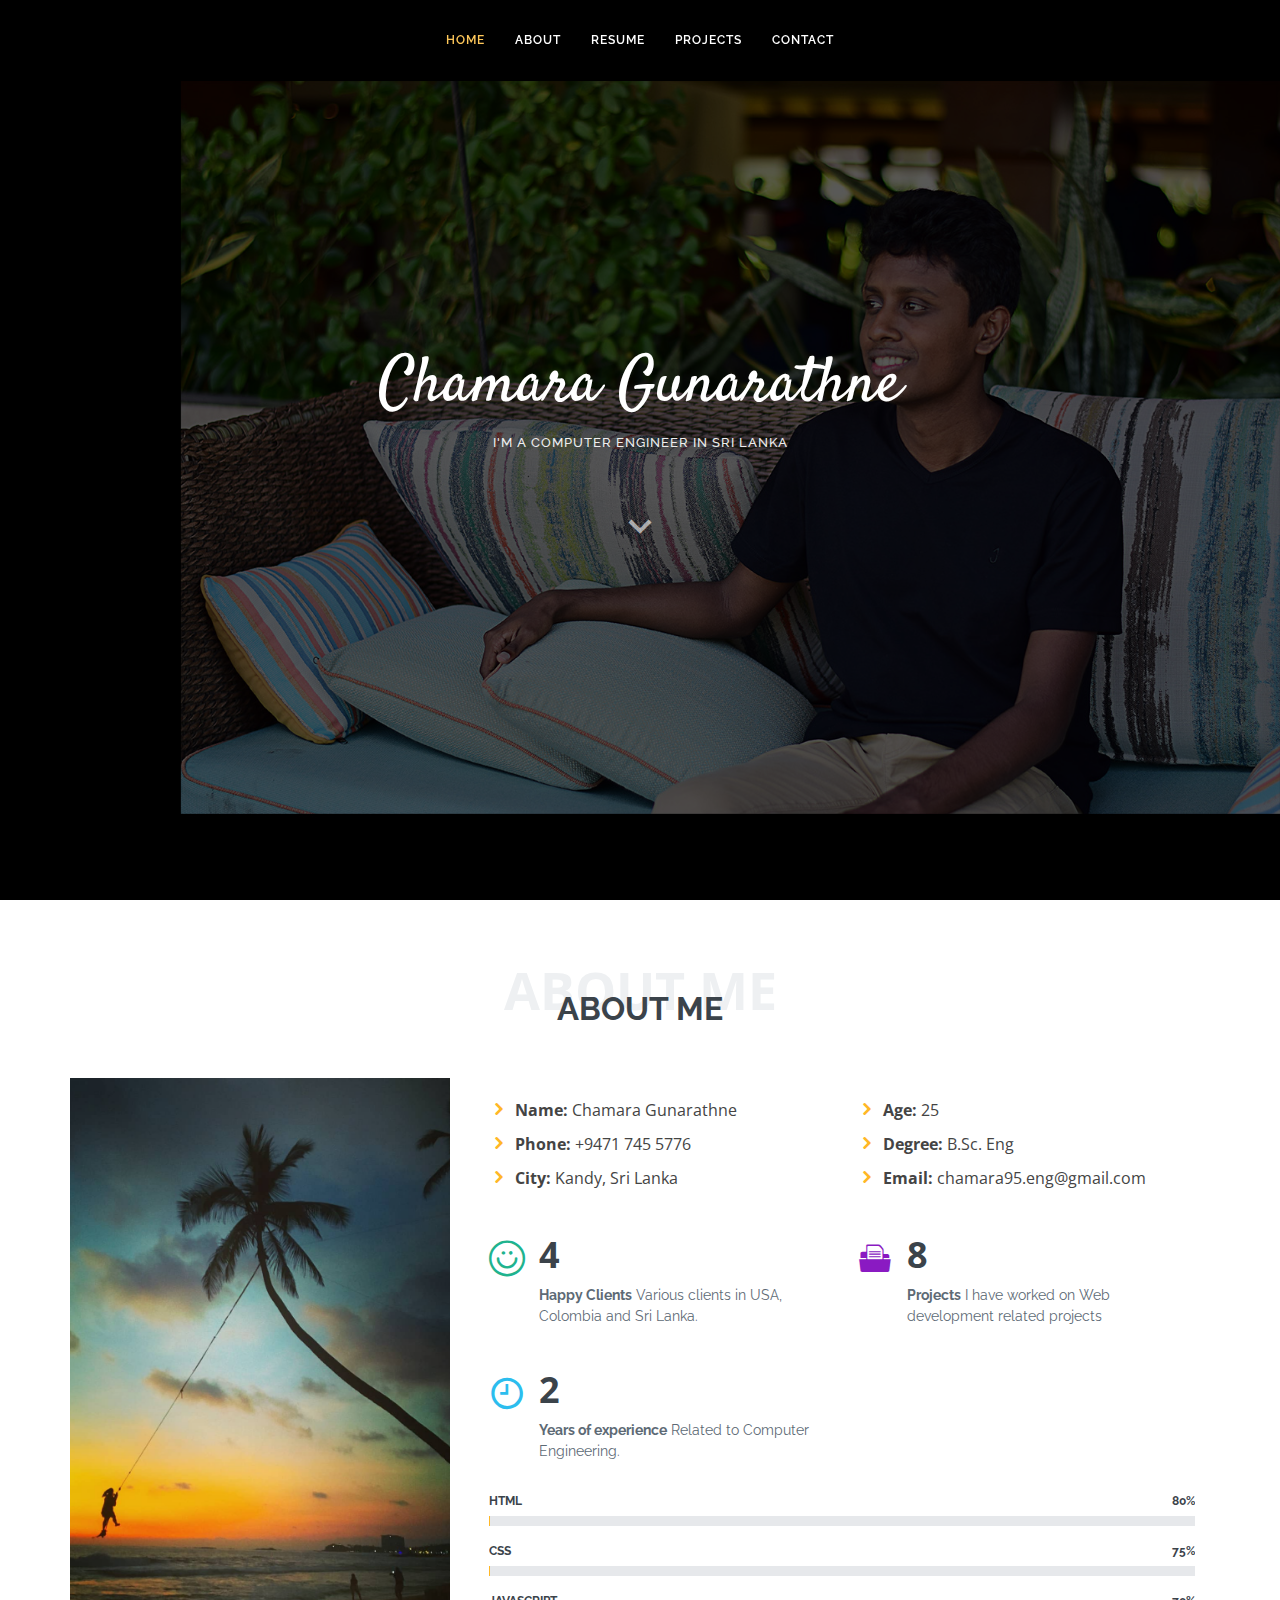
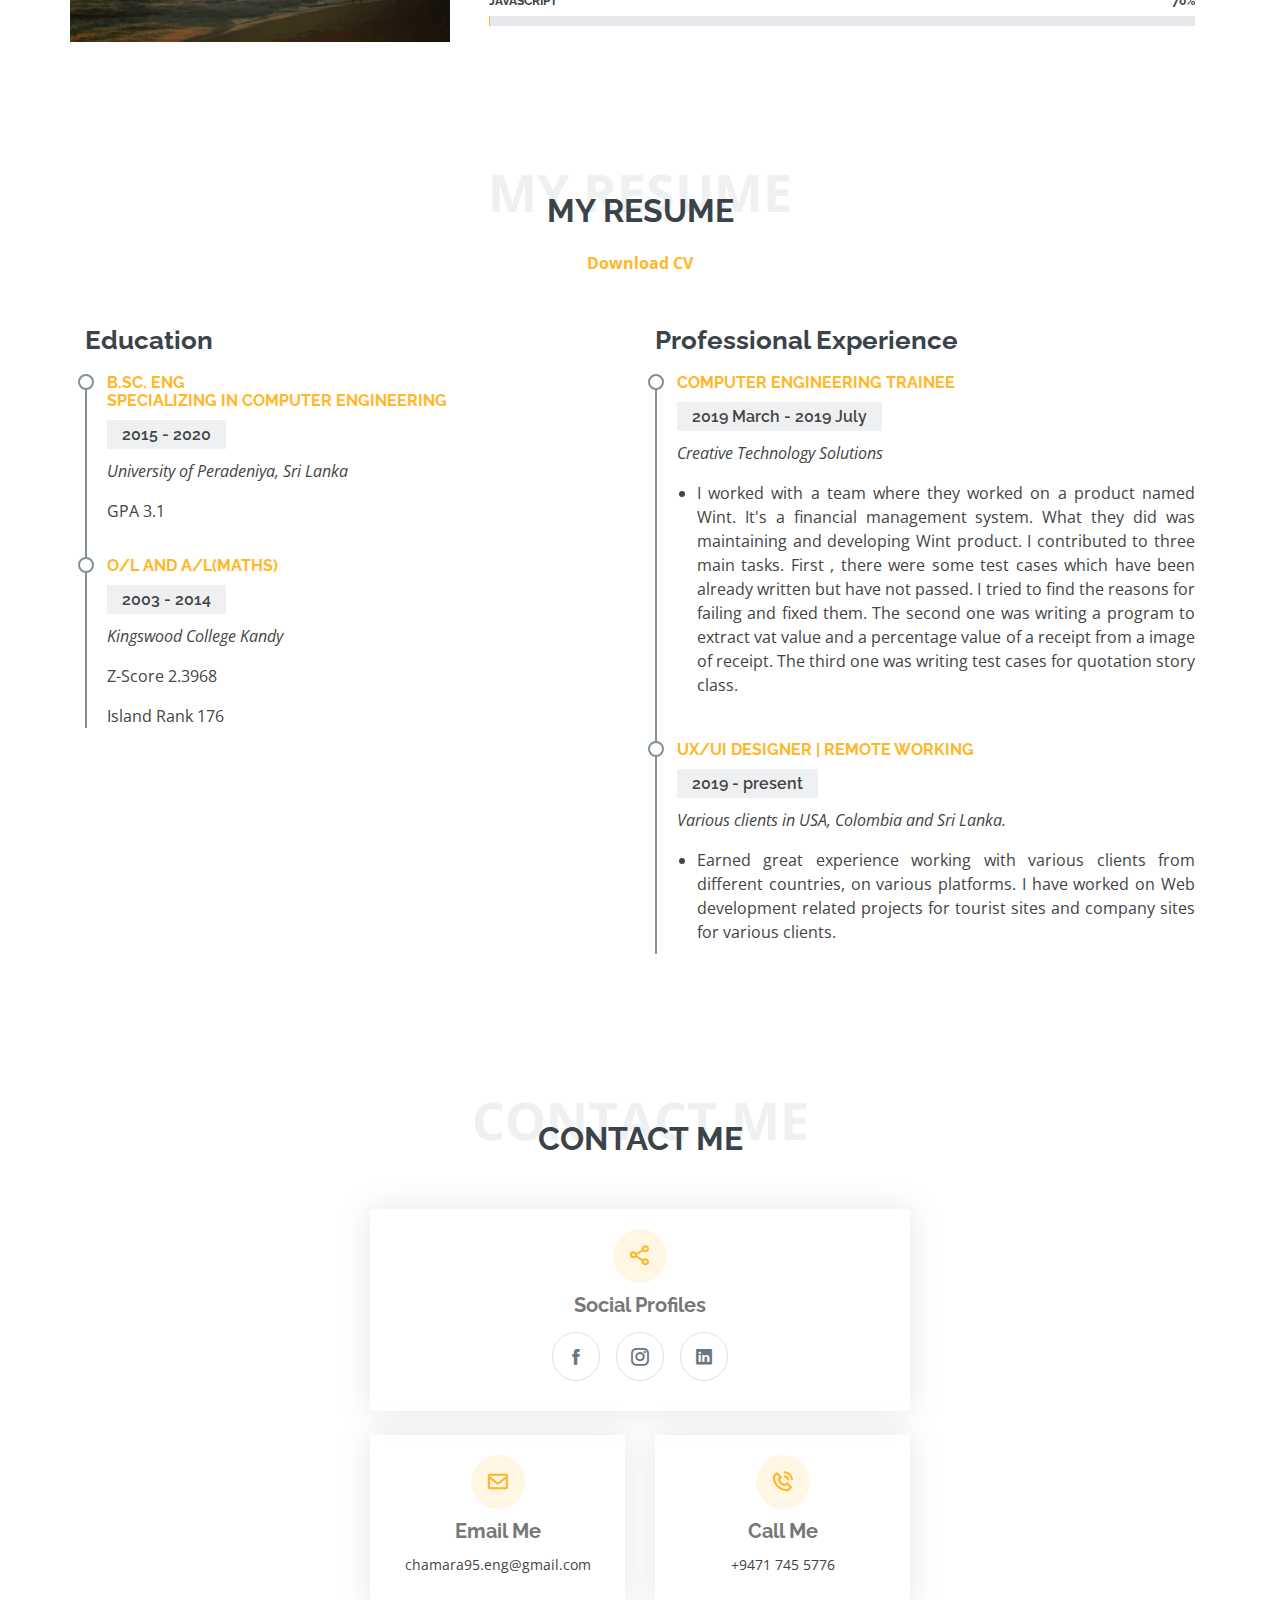
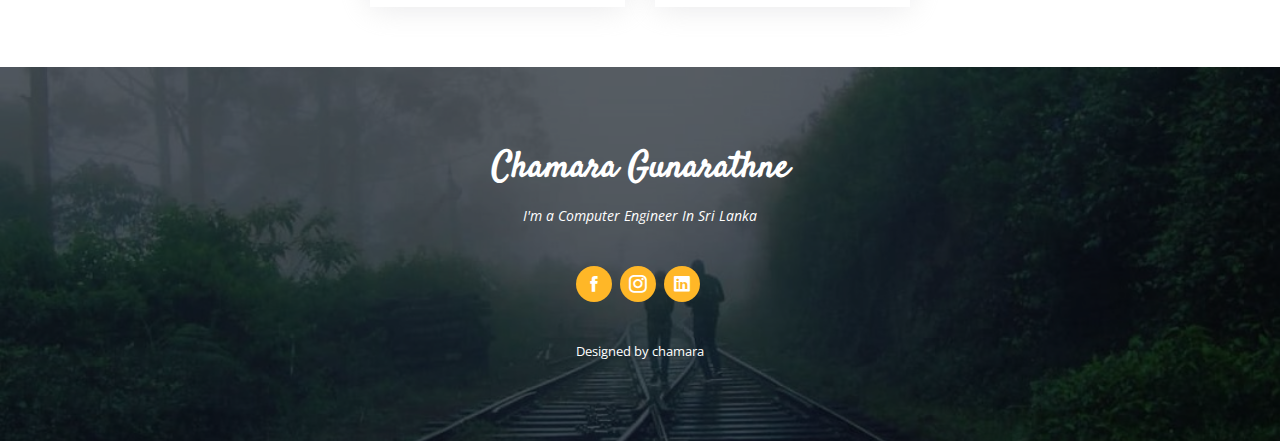
<file: my_web/index.html>
<!DOCTYPE html>
<html lang="en">

<head>
  <meta charset="utf-8">
  <meta content="width=device-width, initial-scale=1.0" name="viewport">

  <title>Chamara Gunarathne</title>
  <meta content="" name="descriptison">
  <meta content="" name="keywords">

  <!-- Favicons -->
  <link href="assets/img/favicon.png" rel="icon">
  <link href="assets/img/apple-touch-icon.png" rel="apple-touch-icon">

  <!-- Google Fonts -->
  <link href="https://fonts.googleapis.com/css?family=Open+Sans:300,300i,400,400i,600,600i,700,700i|Raleway:300,300i,400,400i,500,500i,600,600i,700,700i|Satisfy" rel="stylesheet">

  <!-- Vendor CSS Files -->
  <link href="assets/vendor/bootstrap/css/bootstrap.min.css" rel="stylesheet">
  <link href="assets/vendor/icofont/icofont.min.css" rel="stylesheet">
  <link href="assets/vendor/boxicons/css/boxicons.min.css" rel="stylesheet">
  <link href="assets/vendor/owl.carousel/assets/owl.carousel.min.css" rel="stylesheet">
  <link href="assets/vendor/venobox/venobox.css" rel="stylesheet">

  <!-- Template Main CSS File -->
  <link href="assets/css/style.css" rel="stylesheet">

</head>

<body>

  <!-- ======= Header ======= -->
  <header id="header" class="fixed-top  d-flex justify-content-center align-items-center">

    <nav class="nav-menu d-none d-lg-block">
      <ul>
        <li class="active"><a href="#header">Home</a></li>
        <li><a href="#about">About</a></li>
        <li><a href="#resume">Resume</a></li>
        <!-- <li><a href="#services">Services</a></li> -->
        <li><a href="#portfolio">Projects</a></li>
        <li><a href="#contact">Contact</a></li>

      </ul>
    </nav><!-- .nav-menu -->

  </header><!-- End Header -->

  <!-- ======= Hero Section ======= -->
  <section id="hero">
    <div class="hero-container">
      <h1>Chamara Gunarathne</h1>
      <h2>I'm a Computer Engineer In Sri Lanka</h2>
      <a href="#about" class="btn-scroll scrollto" title="Scroll Down"><i class="bx bx-chevron-down"></i></a>
    </div>
  </section><!-- End Hero -->

  <main id="main">

    <!-- ======= About Me Section ======= -->
    <section id="about" class="about">
      <div class="container">

        <div class="section-title">
          <span>About Me</span>
          <h2>About Me</h2>
          <p></p>
        </div>

        <div class="row">
          <div class="image col-lg-4 d-flex align-items-stretch justify-content-center justify-content-lg-start"></div>
          <div class="col-lg-8 d-flex flex-column align-items-stretch">
            <div class="content pl-lg-4 d-flex flex-column justify-content-center">
              <div class="row">
                <div class="col-lg-6">
                  <ul>
                    <li><i class="icofont-rounded-right"></i> <strong>Name:</strong> Chamara Gunarathne</li>
                    <li><i class="icofont-rounded-right"></i> <strong>Phone:</strong> +9471 745 5776</li>
                    <li><i class="icofont-rounded-right"></i> <strong>City:</strong> Kandy, Sri Lanka</li>
                  </ul>
                </div>
                <div class="col-lg-6">
                  <ul>
                    <li><i class="icofont-rounded-right"></i> <strong>Age:</strong> 25</li>
                    <li><i class="icofont-rounded-right"></i> <strong>Degree:</strong> B.Sc. Eng</li>
                    <li><i class="icofont-rounded-right"></i> <strong>Email:</strong> chamara95.eng@gmail.com</li>
                  </ul>
                </div>
              </div>
              <div class="row mt-n4">
                <div class="col-md-6 mt-5 d-md-flex align-items-md-stretch">
                  <div class="count-box">
                    <i class="icofont-simple-smile" style="color: #20b38e;"></i>
                    <span data-toggle="counter-up">4</span>
                    <p><strong>Happy Clients</strong> Various clients in USA, Colombia and Sri Lanka.</p>
                  </div>
                </div>

                <div class="col-md-6 mt-5 d-md-flex align-items-md-stretch">
                  <div class="count-box">
                    <i class="icofont-document-folder" style="color: #8a1ac2;"></i>
                    <span data-toggle="counter-up">8</span>
                    <p><strong>Projects</strong> I have worked on Web development related projects</p>
                  </div>
                </div>

                <div class="col-md-6 mt-5 d-md-flex align-items-md-stretch">
                  <div class="count-box">
                    <i class="icofont-clock-time" style="color: #2cbdee;"></i>
                    <span data-toggle="counter-up">2</span>
                    <p><strong>Years of experience</strong> Related to Computer Engineering.</p>
                  </div>
                </div>

                <!-- <div class="col-md-6 mt-5 d-md-flex align-items-md-stretch">
                  <div class="count-box">
                    <i class="icofont-award" style="color: #ffb459;"></i>
                    <span data-toggle="counter-up">0</span>
                    <p><strong>Awards</strong> rerum asperiores dolor alias quo reprehenderit eum et nemo pad der</p>
                  </div>
                </div> -->
              </div>
            </div><!-- End .content-->

            <div class="skills-content pl-lg-4">
              <div class="progress">
                <span class="skill">HTML <i class="val">80%</i></span>
                <div class="progress-bar-wrap">
                  <div class="progress-bar" role="progressbar" aria-valuenow="80" aria-valuemin="0" aria-valuemax="100"></div>
                </div>
              </div>

              <div class="progress">
                <span class="skill">CSS <i class="val">75%</i></span>
                <div class="progress-bar-wrap">
                  <div class="progress-bar" role="progressbar" aria-valuenow="75" aria-valuemin="0" aria-valuemax="100"></div>
                </div>
              </div>

              <div class="progress">
                <span class="skill">JavaScript <i class="val">70%</i></span>
                <div class="progress-bar-wrap">
                  <div class="progress-bar" role="progressbar" aria-valuenow="70" aria-valuemin="0" aria-valuemax="100"></div>
                </div>
              </div>
            </div>

          </div>
        </div>

      </div>
    </section><!-- End About Me Section -->

    <!-- ======= My Resume Section ======= -->
    <section id="resume" class="resume">
      <div class="container">

        <div class="section-title">
          <span>My Resume</span>
          <h2>My Resume</h2>
          <a href="pdf/chamara_gunarathne_cv.pdf" download><p><b>Download CV</b></p></a>
        </div>

        <div class="row">
          <div class="col-lg-6">
            <!-- <h3 class="resume-title">Sumary</h3>
            <div class="resume-item pb-0">
              <h4>Alice Barkley</h4>
              <p><em>Innovative and deadline-driven Graphic Designer with 3+ years of experience designing and developing user-centered digital/print marketing material from initial concept to final, polished deliverable.</em></p>
              <p>
              <ul>
                <li>Portland par 127,Orlando, FL</li>
                <li>(123) 456-7891</li>
                <li>alice.barkley@example.com</li>
              </ul>
              </p>
            </div> -->

            <h3 class="resume-title">Education</h3>
            <div class="resume-item">
              <h4>B.Sc. Eng <br>Specializing in Computer Engineering</h4>
              <h5>2015 - 2020</h5>
              <p><em>University of Peradeniya, Sri Lanka</em></p>
              <p>GPA 3.1</p>
            </div>
            <div class="resume-item">
              <h4>O/L and A/L(Maths)</h4>
              <h5>2003 - 2014</h5>
              <p><em>Kingswood College Kandy</em></p>
              <p>Z-Score 2.3968</p>
              <p>Island Rank 176</p>
            </div>
          </div>
          <div class="col-lg-6">
            <h3 class="resume-title">Professional Experience</h3>
            <div class="resume-item">
              <h4>COMPUTER ENGINEERING TRAINEE</h4>
              <h5>2019 March - 2019 July</h5>
              <p><em>Creative Technology Solutions</em></p>
              <p>
              <ul>
                <li style="text-align: justify;">I worked with a team where they worked on a product named Wint. It's a financial management system. What they did was maintaining and developing Wint product. I contributed to three main tasks. First , there were some test cases which have been already written but have not passed. I tried to find the reasons for failing and fixed them. The second one was writing a program to extract vat value and a percentage value of a receipt from a image of receipt. The third one was writing test cases for quotation story class.</li>
              </ul>
              </p>
            </div>
            <div class="resume-item">
              <h4>UX/UI DESIGNER | REMOTE WORKING</h4>
              <h5>2019 - present</h5>
              <p><em>Various clients in USA, Colombia and Sri Lanka.</em></p>
              <p>
              <ul>
                <li  style="text-align: justify;">Earned great experience working with various clients from different countries, on various platforms. I have worked on Web development related projects for tourist sites and company sites for various clients.</li>
              </ul>
              </p>
            </div>
          </div>
        </div>

      </div>
    </section><!-- End My Resume Section -->

    <!-- ======= My Services Section ======= -->
<!--     <section id="services" class="services">
      <div class="container">

        <div class="section-title">
          <span>My Services</span>
          <h2>My Services</h2>
          <p>Sit sint consectetur velit quisquam cupiditate impedit suscipit alias</p>
        </div>

        <div class="row">
          <div class="col-md-6 col-lg-3 d-flex align-items-stretch mb-5 mb-lg-0">
            <div class="icon-box">
              <div class="icon"><i class="bx bxl-dribbble"></i></div>
              <h4 class="title"><a href="">Lorem Ipsum</a></h4>
              <p class="description">Voluptatum deleniti atque corrupti quos dolores et quas molestias excepturi sint occaecati cupiditate non provident</p>
            </div>
          </div>

          <div class="col-md-6 col-lg-3 d-flex align-items-stretch mb-5 mb-lg-0">
            <div class="icon-box">
              <div class="icon"><i class="bx bx-file"></i></div>
              <h4 class="title"><a href="">Sed ut perspiciatis</a></h4>
              <p class="description">Duis aute irure dolor in reprehenderit in voluptate velit esse cillum dolore eu fugiat nulla pariatur</p>
            </div>
          </div>

          <div class="col-md-6 col-lg-3 d-flex align-items-stretch mb-5 mb-lg-0">
            <div class="icon-box">
              <div class="icon"><i class="bx bx-tachometer"></i></div>
              <h4 class="title"><a href="">Magni Dolores</a></h4>
              <p class="description">Excepteur sint occaecat cupidatat non proident, sunt in culpa qui officia deserunt mollit anim id est laborum</p>
            </div>
          </div>

          <div class="col-md-6 col-lg-3 d-flex align-items-stretch mb-5 mb-lg-0">
            <div class="icon-box">
              <div class="icon"><i class="bx bx-world"></i></div>
              <h4 class="title"><a href="">Nemo Enim</a></h4>
              <p class="description">At vero eos et accusamus et iusto odio dignissimos ducimus qui blanditiis praesentium voluptatum deleniti atque</p>
            </div>
          </div>

        </div>

      </div>
    </section> --><!-- End My Services Section -->

    <!-- ======= Testimonials Section ======= -->
<!--     <section id="testimonials" class="testimonials">
      <div class="container">

        <div class="owl-carousel testimonials-carousel">

          <div class="testimonial-item">
            <img src="assets/img/testimonials/testimonials-1.jpg" class="testimonial-img" alt="">
            <h3>Saul Goodman</h3>
            <h4>Ceo &amp; Founder</h4>
            <p>
              <i class="bx bxs-quote-alt-left quote-icon-left"></i>
              Proin iaculis purus consequat sem cure digni ssim donec porttitora entum suscipit rhoncus. Accusantium quam, ultricies eget id, aliquam eget nibh et. Maecen aliquam, risus at semper.
              <i class="bx bxs-quote-alt-right quote-icon-right"></i>
            </p>
          </div>

          <div class="testimonial-item">
            <img src="assets/img/testimonials/testimonials-2.jpg" class="testimonial-img" alt="">
            <h3>Sara Wilsson</h3>
            <h4>Designer</h4>
            <p>
              <i class="bx bxs-quote-alt-left quote-icon-left"></i>
              Export tempor illum tamen malis malis eram quae irure esse labore quem cillum quid cillum eram malis quorum velit fore eram velit sunt aliqua noster fugiat irure amet legam anim culpa.
              <i class="bx bxs-quote-alt-right quote-icon-right"></i>
            </p>
          </div>

          <div class="testimonial-item">
            <img src="assets/img/testimonials/testimonials-3.jpg" class="testimonial-img" alt="">
            <h3>Jena Karlis</h3>
            <h4>Store Owner</h4>
            <p>
              <i class="bx bxs-quote-alt-left quote-icon-left"></i>
              Enim nisi quem export duis labore cillum quae magna enim sint quorum nulla quem veniam duis minim tempor labore quem eram duis noster aute amet eram fore quis sint minim.
              <i class="bx bxs-quote-alt-right quote-icon-right"></i>
            </p>
          </div>

          <div class="testimonial-item">
            <img src="assets/img/testimonials/testimonials-4.jpg" class="testimonial-img" alt="">
            <h3>Matt Brandon</h3>
            <h4>Freelancer</h4>
            <p>
              <i class="bx bxs-quote-alt-left quote-icon-left"></i>
              Fugiat enim eram quae cillum dolore dolor amet nulla culpa multos export minim fugiat minim velit minim dolor enim duis veniam ipsum anim magna sunt elit fore quem dolore labore illum veniam.
              <i class="bx bxs-quote-alt-right quote-icon-right"></i>
            </p>
          </div>

          <div class="testimonial-item">
            <img src="assets/img/testimonials/testimonials-5.jpg" class="testimonial-img" alt="">
            <h3>John Larson</h3>
            <h4>Entrepreneur</h4>
            <p>
              <i class="bx bxs-quote-alt-left quote-icon-left"></i>
              Quis quorum aliqua sint quem legam fore sunt eram irure aliqua veniam tempor noster veniam enim culpa labore duis sunt culpa nulla illum cillum fugiat legam esse veniam culpa fore nisi cillum quid.
              <i class="bx bxs-quote-alt-right quote-icon-right"></i>
            </p>
          </div>

        </div>

      </div>
    </section> --><!-- End Testimonials Section -->

    <!-- ======= My Portfolio Section ======= -->
<!--     <section id="portfolio" class="portfolio">
      <div class="container">

        <div class="section-title">
          <span>My Projects</span>
          <h2>My Portfolio</h2>
          <p>Sit sint consectetur velit quisquam cupiditate impedit suscipit alias</p>
        </div>

        <ul id="portfolio-flters" class="d-flex justify-content-center">
          <li data-filter="*" class="filter-active">All</li>
          <li data-filter=".filter-app">App</li>
          <li data-filter=".filter-card">Card</li>
          <li data-filter=".filter-web">Web</li>
        </ul>

        <div class="row portfolio-container">

          <div class="col-lg-4 col-md-6 portfolio-item filter-app">
            <div class="portfolio-img"><img src="assets/img/portfolio/portfolio-1.jpg" class="img-fluid" alt=""></div>
            <div class="portfolio-info">
              <h4>App 1</h4>
              <p>App</p>
              <a href="assets/img/portfolio/portfolio-1.jpg" data-gall="portfolioGallery" class="venobox preview-link" title="App 1"><i class="bx bx-plus"></i></a>
              <a href="portfolio-details.html" class="details-link" title="More Details"><i class="bx bx-link"></i></a>
            </div>
          </div>

          <div class="col-lg-4 col-md-6 portfolio-item filter-web">
            <div class="portfolio-img"><img src="assets/img/portfolio/portfolio-2.jpg" class="img-fluid" alt=""></div>
            <div class="portfolio-info">
              <h4>Web 3</h4>
              <p>Web</p>
              <a href="assets/img/portfolio/portfolio-2.jpg" data-gall="portfolioGallery" class="venobox preview-link" title="Web 3"><i class="bx bx-plus"></i></a>
              <a href="portfolio-details.html" class="details-link" title="More Details"><i class="bx bx-link"></i></a>
            </div>
          </div>

          <div class="col-lg-4 col-md-6 portfolio-item filter-app">
            <div class="portfolio-img"><img src="assets/img/portfolio/portfolio-3.jpg" class="img-fluid" alt=""></div>
            <div class="portfolio-info">
              <h4>App 2</h4>
              <p>App</p>
              <a href="assets/img/portfolio/portfolio-3.jpg" data-gall="portfolioGallery" class="venobox preview-link" title="App 2"><i class="bx bx-plus"></i></a>
              <a href="portfolio-details.html" class="details-link" title="More Details"><i class="bx bx-link"></i></a>
            </div>
          </div>

          <div class="col-lg-4 col-md-6 portfolio-item filter-card">
            <div class="portfolio-img"><img src="assets/img/portfolio/portfolio-4.jpg" class="img-fluid" alt=""></div>
            <div class="portfolio-info">
              <h4>Card 2</h4>
              <p>Card</p>
              <a href="assets/img/portfolio/portfolio-4.jpg" data-gall="portfolioGallery" class="venobox preview-link" title="Card 2"><i class="bx bx-plus"></i></a>
              <a href="portfolio-details.html" class="details-link" title="More Details"><i class="bx bx-link"></i></a>
            </div>
          </div>

          <div class="col-lg-4 col-md-6 portfolio-item filter-web">
            <div class="portfolio-img"><img src="assets/img/portfolio/portfolio-5.jpg" class="img-fluid" alt=""></div>
            <div class="portfolio-info">
              <h4>Web 2</h4>
              <p>Web</p>
              <a href="assets/img/portfolio/portfolio-5.jpg" data-gall="portfolioGallery" class="venobox preview-link" title="Web 2"><i class="bx bx-plus"></i></a>
              <a href="portfolio-details.html" class="details-link" title="More Details"><i class="bx bx-link"></i></a>
            </div>
          </div>

          <div class="col-lg-4 col-md-6 portfolio-item filter-app">
            <div class="portfolio-img"><img src="assets/img/portfolio/portfolio-6.jpg" class="img-fluid" alt=""></div>
            <div class="portfolio-info">
              <h4>App 3</h4>
              <p>App</p>
              <a href="assets/img/portfolio/portfolio-6.jpg" data-gall="portfolioGallery" class="venobox preview-link" title="App 3"><i class="bx bx-plus"></i></a>
              <a href="portfolio-details.html" class="details-link" title="More Details"><i class="bx bx-link"></i></a>
            </div>
          </div>

          <div class="col-lg-4 col-md-6 portfolio-item filter-card">
            <div class="portfolio-img"><img src="assets/img/portfolio/portfolio-7.jpg" class="img-fluid" alt=""></div>
            <div class="portfolio-info">
              <h4>Card 1</h4>
              <p>Card</p>
              <a href="assets/img/portfolio/portfolio-7.jpg" data-gall="portfolioGallery" class="venobox preview-link" title="Card 1"><i class="bx bx-plus"></i></a>
              <a href="portfolio-details.html" class="details-link" title="More Details"><i class="bx bx-link"></i></a>
            </div>
          </div>

          <div class="col-lg-4 col-md-6 portfolio-item filter-card">
            <div class="portfolio-img"><img src="assets/img/portfolio/portfolio-8.jpg" class="img-fluid" alt=""></div>
            <div class="portfolio-info">
              <h4>Card 3</h4>
              <p>Card</p>
              <a href="assets/img/portfolio/portfolio-8.jpg" data-gall="portfolioGallery" class="venobox preview-link" title="Card 3"><i class="bx bx-plus"></i></a>
              <a href="portfolio-details.html" class="details-link" title="More Details"><i class="bx bx-link"></i></a>
            </div>
          </div>

          <div class="col-lg-4 col-md-6 portfolio-item filter-web">
            <div class="portfolio-img"><img src="assets/img/portfolio/portfolio-9.jpg" class="img-fluid" alt=""></div>
            <div class="portfolio-info">
              <h4>Web 3</h4>
              <p>Web</p>
              <a href="assets/img/portfolio/portfolio-9.jpg" data-gall="portfolioGallery" class="venobox preview-link" title="Web 3"><i class="bx bx-plus"></i></a>
              <a href="portfolio-details.html" class="details-link" title="More Details"><i class="bx bx-link"></i></a>
            </div>
          </div>

        </div>

      </div>
    </section> --><!-- End My Portfolio Section -->

    <!-- ======= Pricing Section ======= -->
<!--     <section id="pricing" class="pricing">
      <div class="container">

        <div class="section-title">
          <span>Pricing</span>
          <h2>Pricing</h2>
          <p>Sit sint consectetur velit quisquam cupiditate impedit suscipit alias</p>
        </div>

        <div class="row">

          <div class="col-lg-3 col-md-6">
            <div class="box">
              <h3>Free</h3>
              <h4><sup>$</sup>0<span> / month</span></h4>
              <ul>
                <li>Aida dere</li>
                <li>Nec feugiat nisl</li>
                <li>Nulla at volutpat dola</li>
                <li class="na">Pharetra massa</li>
                <li class="na">Massa ultricies mi</li>
              </ul>
              <div class="btn-wrap">
                <a href="#" class="btn-buy">Buy Now</a>
              </div>
            </div>
          </div>

          <div class="col-lg-3 col-md-6 mt-4 mt-md-0">
            <div class="box featured">
              <h3>Business</h3>
              <h4><sup>$</sup>19<span> / month</span></h4>
              <ul>
                <li>Aida dere</li>
                <li>Nec feugiat nisl</li>
                <li>Nulla at volutpat dola</li>
                <li>Pharetra massa</li>
                <li class="na">Massa ultricies mi</li>
              </ul>
              <div class="btn-wrap">
                <a href="#" class="btn-buy">Buy Now</a>
              </div>
            </div>
          </div>

          <div class="col-lg-3 col-md-6 mt-4 mt-lg-0">
            <div class="box">
              <h3>Developer</h3>
              <h4><sup>$</sup>29<span> / month</span></h4>
              <ul>
                <li>Aida dere</li>
                <li>Nec feugiat nisl</li>
                <li>Nulla at volutpat dola</li>
                <li>Pharetra massa</li>
                <li>Massa ultricies mi</li>
              </ul>
              <div class="btn-wrap">
                <a href="#" class="btn-buy">Buy Now</a>
              </div>
            </div>
          </div>

          <div class="col-lg-3 col-md-6 mt-4 mt-lg-0">
            <div class="box">
              <span class="advanced">Advanced</span>
              <h3>Ultimate</h3>
              <h4><sup>$</sup>49<span> / month</span></h4>
              <ul>
                <li>Aida dere</li>
                <li>Nec feugiat nisl</li>
                <li>Nulla at volutpat dola</li>
                <li>Pharetra massa</li>
                <li>Massa ultricies mi</li>
              </ul>
              <div class="btn-wrap">
                <a href="#" class="btn-buy">Buy Now</a>
              </div>
            </div>
          </div>

        </div>

      </div>
    </section> --><!-- End Pricing Section -->

    <!-- ======= Contact Me Section ======= -->
    <section id="contact" class="contact">
      <div class="container">

        <div class="section-title">
          <span>Contact Me</span>
          <h2>Contact Me</h2>
          <p></p>
        </div>

        <div class="row">
          <div class="col-lg-3"></div>
          <div class="col-lg-6">

            <div class="row">
              <div class="col-md-12">
                <div class="info-box">
                  <i class="bx bx-share-alt"></i>
                  <h3>Social Profiles</h3>
                  <div class="social-links">
                    <!-- <a href="#" class="twitter"><i class="icofont-twitter"></i></a> -->
                    <a href="https://www.facebook.com/profile.php?id=100006220757522" class="facebook"  target="_blank"><i class="icofont-facebook"></i></a>
                    <a href="https://www.instagram.com/_chamara_gunarathne_/" class="instagram"  target="_blank"><i class="icofont-instagram"></i></a>
                    <!-- <a href="#" class="google-plus"><i class="icofont-skype"></i></a> -->
                    <a href="https://www.linkedin.com/in/chamara95/" class="linkedin"  target="_blank"><i class="icofont-linkedin"></i></a>
                  </div>
                </div>
              </div>
              <div class="col-md-6">
                <div class="info-box mt-4">
                  <i class="bx bx-envelope"></i>
                  <h3>Email Me</h3>
                  <p>chamara95.eng@gmail.com</p>
                </div>
              </div>
              <div class="col-md-6">
                <div class="info-box mt-4">
                  <i class="bx bx-phone-call"></i>
                  <h3>Call Me</h3>
                  <p>+9471 745 5776</p>
                </div>
              </div>
            </div>

          </div>
          <div class="col-lg-3"></div>
<!--           <div class="col-lg-6">
            <form action="forms/contact.php" method="post" role="form" class="php-email-form">
              <div class="form-row">
                <div class="col-md-6 form-group">
                  <input type="text" name="name" class="form-control" id="name" placeholder="Your Name" data-rule="minlen:4" data-msg="Please enter at least 4 chars" />
                  <div class="validate"></div>
                </div>
                <div class="col-md-6 form-group">
                  <input type="email" class="form-control" name="email" id="email" placeholder="Your Email" data-rule="email" data-msg="Please enter a valid email" />
                  <div class="validate"></div>
                </div>
              </div>
              <div class="form-group">
                <input type="text" class="form-control" name="subject" id="subject" placeholder="Subject" data-rule="minlen:4" data-msg="Please enter at least 8 chars of subject" />
                <div class="validate"></div>
              </div>
              <div class="form-group">
                <textarea class="form-control" name="message" rows="6" data-rule="required" data-msg="Please write something for us" placeholder="Message"></textarea>
                <div class="validate"></div>
              </div>
              <div class="mb-3">
                <div class="loading">Loading</div>
                <div class="error-message"></div>
                <div class="sent-message">Your message has been sent. Thank you!</div>
              </div>
              <div class="text-center"><button type="submit">Send Message</button></div>
            </form>
          </div> -->

        </div>

      </div>
    </section><!-- End Contact Me Section -->

  </main><!-- End #main -->

  <!-- ======= Footer ======= -->
  <footer id="footer">
    <div class="container">
      <h3>Chamara Gunarathne</h3>
      <p>I'm a Computer Engineer In Sri Lanka</p>
          <div class="social-links">
            <!-- <a href="#" class="twitter"><i class="icofont-twitter"></i></a> -->
            <a href="https://www.facebook.com/profile.php?id=100006220757522" class="facebook"  target="_blank"><i class="icofont-facebook"></i></a>
            <a href="https://www.instagram.com/_chamara_gunarathne_/" class="instagram"  target="_blank"><i class="icofont-instagram"></i></a>
            <!-- <a href="#" class="google-plus"><i class="icofont-skype"></i></a> -->
            <a href="https://www.linkedin.com/in/chamara95/" class="linkedin"  target="_blank"><i class="icofont-linkedin"></i></a>
          </div>
      <div class="copyright">
        <!-- &copy; Copyright <strong><span>Laura</span></strong>. All Rights Reserved -->
      </div>
      <div class="credits">
        <!-- All the links in the footer should remain intact. -->
        <!-- You can delete the links only if you purchased the pro version. -->
        <!-- Licensing information: https://bootstrapmade.com/license/ -->
        <!-- Purchase the pro version with working PHP/AJAX contact form: https://bootstrapmade.com/laura-free-creative-bootstrap-theme/ -->
        Designed by <a>chamara</a>
      </div>
    </div>
  </footer><!-- End Footer -->

  <a href="#" class="back-to-top"><i class="icofont-simple-up"></i></a>

  <!-- Vendor JS Files -->
  <script src="assets/vendor/jquery/jquery.min.js"></script>
  <script src="assets/vendor/bootstrap/js/bootstrap.bundle.min.js"></script>
  <script src="assets/vendor/jquery.easing/jquery.easing.min.js"></script>
  <script src="assets/vendor/php-email-form/validate.js"></script>
  <script src="assets/vendor/waypoints/jquery.waypoints.min.js"></script>
  <script src="assets/vendor/counterup/counterup.min.js"></script>
  <script src="assets/vendor/owl.carousel/owl.carousel.min.js"></script>
  <script src="assets/vendor/isotope-layout/isotope.pkgd.min.js"></script>
  <script src="assets/vendor/venobox/venobox.min.js"></script>

  <!-- Template Main JS File -->
  <script src="assets/js/main.js"></script>

</body>

</html>
</file>
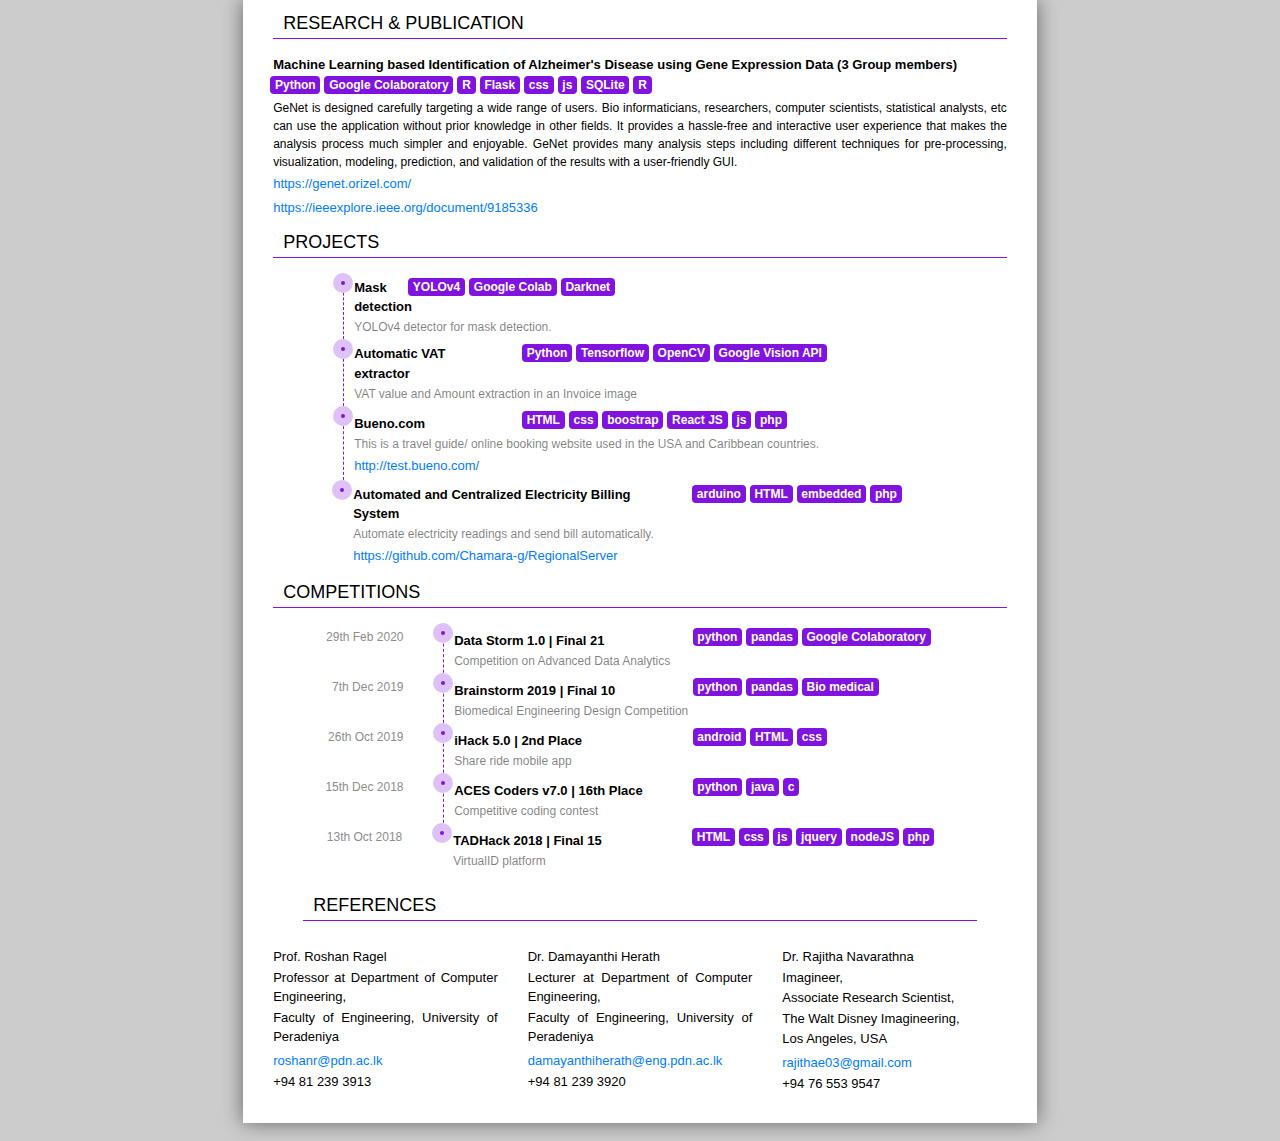
<file: index_ml.html>
<!DOCTYPE html>

<html>

<head>
	<title>Chamara Gunarathne</title>
  	
  	<!-- Favicons -->
  	<link href="my_web/assets/img/favicon.png" rel="icon">
  	<link href="my_web/assets/img/apple-touch-icon.png" rel="apple-touch-icon">

	<!--font awesome-->
	<script src="js/a076d05399.js"></script>

	<link rel="stylesheet" href="https://stackpath.bootstrapcdn.com/bootstrap/4.4.1/css/bootstrap.min.css" integrity="sha384-Vkoo8x4CGsO3+Hhxv8T/Q5PaXtkKtu6ug5TOeNV6gBiFeWPGFN9MuhOf23Q9Ifjh" crossorigin="anonymous">

	<link rel="stylesheet" type="text/css" href="css/main.css">

</head>

<body>

<style type="text/css">
	.badge-primary-color{
		background-color: #8113de;
		margin-right: 4px;
	}
	.badge-primary-color-skill{
		margin-left: -5px;
		border-radius: 0px;
	}
	.skill-c-1{
		background-color: #8400a5;
	}
	.skill-c-2{
		background-color: #a412c6;
	}
	.skill-c-3{
		background-color: #a438be;
	}
	.skill-c-4{
		background-color: #ad4ec6;
	}
	.skill-c-5{
		background-color: #b966cd;
	}
	.skill-c-6{
		background-color: #c480d6;
	}
	.skill-c-7{
		background-color: #ce9bdd;
		color: black;
	}
	.skill-c-8{
		background-color: #e9d6ee;
		color: black;
	}
</style>

<!-- <page size="A4">

<div class="row main-row-div">
	<div class="col-sm-4 left-main-div">
		
		<div class="my-img">
			<img src="img/img.JPG" alt="dp">			
		</div>
		
		<div class="my-contact">
			<p class="head-p"> >> whois chamara</p>
			<div class="contact-icon-list">
				<i class="fa fa-envelope fa-sm contact-icon-color"></i><p class="contact-p">&nbsp; chamara95.eng@gmail.com</p></i><br>
				<i class="fa fa-phone-square-alt fa-sm contact-icon-color"></i><p class="contact-p">&nbsp; (+94)71 745 5776</p></i><br>
				<i class="fas fa-map-marker-alt fa-sm contact-icon-color"></i><p class="contact-p">&nbsp; Kandy, Sri Lanka</p></i><br>
				<a href="https://github.com/Chamara-g" target="_black"><i class="fab fa-github fa-sm contact-icon-color"></i><p class="contact-p">&nbsp; github.com/Chamara-g</p></i></a><br>
				<a href="https://www.linkedin.com/in/chamara95/" target="_black"><i class="fab fa-linkedin fa-sm contact-icon-color"></i><p class="contact-p">&nbsp; linkedin.com/in/chamara95</p></i></a><br>
				<a href="https://gihan.orizel.com/" target="_black"><i class="fas fa-link fa-sm contact-icon-color"></i><p class="contact-p">&nbsp; https://gihan.orizel.com/</p></i></a><br>
			</div>
		</div>

		<hr class="hr-left">
			
		<div class="my-education">
			<p class="head-p"> >> about education</p>
			<div class="education-list">
				<div class="education-list-1">
					<p class="education-p">B.Sc. Eng</p>
					<p class="education-p">Specializing in Computer Engineering</p>
					<p class="education-p">University of Peradeniya, Sri Lanka</p>
					<div class="row">
						<div class="col-sm-6 education-p-rank">2015 - 2020</div>
						<div class="col-sm-6 education-p-rank">GPA 3.25</div>
					</div>	
				</div>
			</div>

			<div class="education-list">
				<div class="education-list-1">
					<p class="education-p">G.C.E A/L 2014</p>
					<p class="education-p">Kingswood College Kandy</p>
					<div class="row">
						<div class="col-sm-6 education-p-rank">Z-Score 2.3968</div>
						<div class="col-sm-6 education-p-rank">Island Rank 176</div>						
					</div>
				</div>
			</div>				
		</div>

		<hr class="hr-left">

		<div class="my-clubs">
			<p class="head-p"> >> about clubs_and_societies</p>
			<div class="clubs-list">

				<p class="clubs-p-sym">~</p><p class="clubs-p">&nbsp; Science Society Organizer 2013</p><br>
				<p class="clubs-p-sym">~</p><p class="clubs-p">&nbsp; IT Society Editor 2013</p><br>
				<p class="clubs-p-sym">~</p><p class="clubs-p">&nbsp; Scout junior member 2003-2009</p><br>
				<p class="clubs-p-sym">~</p><p class="clubs-p">&nbsp; Art Society member 2012-2014</p><br>
			</div>	
		</div>

		<hr class="hr-left">

		<div class="my-sports">
			<p class="head-p"> >> about sports</p>
			<div class="clubs-list">
				<p class="clubs-p-sym">~</p><p class="clubs-p">&nbsp; Thunder Cricket Club member</p><br>
				<p class="clubs-p-sym">~</p><p class="clubs-p">&nbsp; Baseball player 2007-2010</p><br>
			</div>	
		</div>

		<hr class="hr-left">

		<div class="my-mentoring">
			<p class="head-p"> >> about mentoring</p>
			<div class="clubs-list">
				<p class="clubs-p-sym">~</p><p class="clubs-p">&nbsp; Young Inventors Competition 2017</p><br>
				<p class="clubs-p-sym">~</p><p class="clubs-p">&nbsp; ACES Hackothon 2019</p><br>
			</div>	
		</div>

	</div>
	<div class="col-sm-8">
		<div class="my-name">
			<p class="head-p"> >> whoami</p>
			<div class="row">
				<div class="col-sm-9 name-class-1">
					<p class="my-name-p">CHAMARA GUNARATHNE</p>
				</div>
				<div class="col-sm-3 name-class-2">

				</div>
			</div>	
		</div>

		<div class="my-name">
			<i class="fas fa-user fa-lg contact-icon-color"></i><p class="contact-p-head">&nbsp; INTRODUCTION</p></i><br>

			<hr class="head-hr-design">	

			<p class="exp-p-details">An enthusiastic computer engineering graduate who is willing to work in  challenging environments with state of the art technologies. An individual who is open for growth and continuous learning. Particularly, interested in the <b>fields of AI, Machine Learning and Data science.</b></p>

		</div>

		<div class="my-skills">
			<i class="fas fa-tasks fa-lg contact-icon-color"></i><p class="contact-p-head">&nbsp; SKILLS</p></i><br>

			<hr class="head-hr-design">	

			<div class="row">
				<div class="col-sm-3">
					<p class="exp-p-details">Programming Languages</p>
				</div>
				<div class="col-sm-9">
					<span class="badge badge-primary badge-primary-color-skill skill-c-1">Python</span>
					<span class="badge badge-primary badge-primary-color-skill skill-c-2">Java</span>
					<span class="badge badge-primary badge-primary-color-skill skill-c-3">R</span>
					<span class="badge badge-primary badge-primary-color-skill skill-c-4">C</span>
					<span class="badge badge-primary badge-primary-color-skill skill-c-5">Arduino</span>
					<span class="badge badge-primary badge-primary-color-skill skill-c-6">MATLAB</span>
					<span class="badge badge-primary badge-primary-color-skill skill-c-7">Assembly</span>
					<span class="badge badge-primary badge-primary-color-skill skill-c-8">Verilog</span>

				</div>        		
			</div>

			<div class="row" style="margin-top: 5px;">
				<div class="col-sm-3">
					<p class="exp-p-details">ML libraries</p>
				</div>
				<div class="col-sm-9">
	
					<span class="badge badge-primary badge-primary-color-skill skill-c-1">Pandas</span>
					<span class="badge badge-primary badge-primary-color-skill skill-c-2">Matplotlib</span>
				</div>        		
			</div>

			<div class="row" style="margin-top: 5px;">
				<div class="col-sm-3">
					<p class="exp-p-details">ML Frameworks</p>
				</div>
				<div class="col-sm-9">

					<span class="badge badge-primary badge-primary-color-skill skill-c-1">TensorFlow</span>
					<span class="badge badge-primary badge-primary-color-skill skill-c-2">Keras</span>
					<span class="badge badge-primary badge-primary-color-skill skill-c-3">Scikit-learn</span>
				</div>        		
			</div>

			<div class="row" style="margin-top: 5px;">
				<div class="col-sm-4">
					<p class="exp-p-details">Database systems</p>
				</div>
				<div class="col-sm-8">

					<span class="badge badge-primary badge-primary-color-skill skill-c-1">Mysql</span>
					<span class="badge badge-primary badge-primary-color-skill skill-c-2">SQLite</span>
					<span class="badge badge-primary badge-primary-color-skill skill-c-3">MongoDB</span>
				</div>        		
			</div>

			<div class="row" style="margin-top: 5px;">
				<div class="col-sm-3">
					<p class="exp-p-details">Web Technology</p>
				</div>
				<div class="col-sm-9">
					<span class="badge badge-primary badge-primary-color-skill skill-c-1">HTML</span>
					<span class="badge badge-primary badge-primary-color-skill skill-c-2">CSS</span>
					<span class="badge badge-primary badge-primary-color-skill skill-c-3">JavaScript</span>
					<span class="badge badge-primary badge-primary-color-skill skill-c-4">PHP</span>
					<span class="badge badge-primary badge-primary-color-skill skill-c-5">AJAX</span>
					<span class="badge badge-primary badge-primary-color-skill skill-c-6">Flask</span>
					<span class="badge badge-primary badge-primary-color-skill skill-c-7">Spring</span>
					<span class="badge badge-primary badge-primary-color-skill skill-c-8">Fast API</span>
				</div>        		
			</div>

			<div class="row" style="margin-top: 5px;">
				<div class="col-sm-4">
					<p class="exp-p-details">Development Tools</p>
				</div>
				<div class="col-sm-8">
					<span class="badge badge-primary badge-primary-color-skill skill-c-1">Jupyter Notebook(Google Colab)</span>
					<span class="badge badge-primary badge-primary-color-skill skill-c-2">PyCharm</span>
					<span class="badge badge-primary badge-primary-color-skill skill-c-3">WEKA</span>
					<span class="badge badge-primary badge-primary-color-skill skill-c-4">Eclipse EE</span>
				</div>        		
			</div>

			<div class="row" style="margin-top: 5px;">
				<div class="col-sm-5">
					<p class="exp-p-details">Distributed version control</p>
				</div>
				<div class="col-sm-7">
					<span class="badge badge-primary badge-primary-color-skill skill-c-1">git</span>
					<span class="badge badge-primary badge-primary-color-skill skill-c-2">GitHub</span>
				</div>        		
			</div>

			<div class="row" style="margin-top: 5px;">
				<div class="col-sm-3">
					<p class="exp-p-details">ML Algorithms</p>
				</div>
				<div class="col-sm-9">
					<span class="badge badge-primary badge-primary-color-skill skill-c-1">Linear Regression</span>
					<span class="badge badge-primary badge-primary-color-skill skill-c-2">Yolov4</span>
					<span class="badge badge-primary badge-primary-color-skill skill-c-3">SVM</span>
					<span class="badge badge-primary badge-primary-color-skill skill-c-4">K-Means</span>
					<span class="badge badge-primary badge-primary-color-skill skill-c-4">Random Forest</span>
				</div>        		
			</div>

			<div class="row" style="margin-top: 5px;">
				<div class="col-sm-3">
					<p class="exp-p-details">Platforms</p>
				</div>
				<div class="col-sm-9">
					<p class="exp-p-details"><b></b>Linux, Microsoft Windows</p>
				</div>        		
			</div>

			<div class="row" style="margin-top: 5px;">
				<div class="col-sm-3">
					<p class="exp-p-details">Theoretical knowledge</p>
				</div>
				<div class="col-sm-9">
					<p class="exp-p-details">Operating Systems, Software Architecture, Data Structures & Algorithms, Machine Learning & Data mining, Graph theory, Neural networks and Fuzzy systems</p>
				</div>        		
			</div>

		</div>

		<div class="my-experience">
			<i class="fas fa-file-signature fa-lg contact-icon-color"></i><p class="contact-p-head">&nbsp; EXPERIENCE</p></i><br>
			
			<hr class="head-hr-design">


			<p class="experience-p-head">FULL STACK ENGINEER | REMOTE WORKING</p>
			<p style="font-size: 13px;">Bueno Incorporated, USA(2020 July - present)</p>
			<div class="row computer-trainee-div">
				<span class="badge badge-primary badge-primary-color">Python</span>
				<span class="badge badge-primary badge-primary-color">FLASK</span>
				<span class="badge badge-primary badge-primary-color">JS</span>
				<span class="badge badge-primary badge-primary-color">Bootstrap</span>
				<span class="badge badge-primary badge-primary-color">Jquery</span>
				<span class="badge badge-primary badge-primary-color">React</span>
			</div>

			<p class="exp-p-details">I have developed a Vacation Booking Engine. Trained an ML model to find new customers vacation booking probability.</p>

			<p class="experience-p-head" style="margin-top: 10px;">COMPUTER ENGINEERING TRAINEE</p>
			<p style="font-size: 13px;">Creative Technology Solutions(2019 Feb to 2019 June)</p>

			<div class="row computer-trainee-div">
				<span class="badge badge-primary badge-primary-color">Python</span>
				<span class="badge badge-primary badge-primary-color">Tensorflow</span>
				<span class="badge badge-primary badge-primary-color">OpenCV</span>
				<span class="badge badge-primary badge-primary-color">Google Vision API</span>	
			</div>

			<p class="exp-p-details">I was writing a program to extract a vat value and a percentage value of a receipt from an image of the receipt. When we give an Invoice as an imaging system give an output with a confidence value.</p>

		</div>

	</div>
</div>

</page> -->

<page size="A4">

<div class="row main-row-div main-row-div-pg1">
	<div class="col-sm-12 my-competitions">

		<i class="fab fa-researchgate fa-lg contact-icon-color"></i><p class="contact-p-head">&nbsp; RESEARCH & PUBLICATION</p></i><br>

		<hr class="head-hr-design">	

		<div class="row container">
			<div class="item-title competitipn-p-head">Machine Learning based Identification of Alzheimer's Disease using Gene Expression Data (3 Group members)</div>
		</div>

		<div class="row computer-trainee-div">
			<span class="badge badge-primary badge-primary-color">Python</span>
			<span class="badge badge-primary badge-primary-color">Google Colaboratory</span>
			<span class="badge badge-primary badge-primary-color">R</span>						
			<span class="badge badge-primary badge-primary-color">Flask</span>
			<span class="badge badge-primary badge-primary-color">css</span>
			<span class="badge badge-primary badge-primary-color">js</span>
			<span class="badge badge-primary badge-primary-color">SQLite</span>
			<span class="badge badge-primary badge-primary-color">R</span>
		</div>

		<div class="row">
			<div class="col-sm-12">
				<div class="item-detail" style="color: black; font-size: 12px; margin-top: 5px; text-align: justify;">GeNet is designed carefully targeting a wide range of users. Bio informaticians, researchers, computer scientists, statistical analysts, etc can use the application without prior knowledge in other fields. It provides a hassle-free and interactive user experience that makes the analysis process much simpler and enjoyable. GeNet provides many analysis steps including different techniques for pre-processing, visualization, modeling, prediction, and validation of the results with a user-friendly GUI.</div>
			</div> 		     
		</div>
		<div class="row">
			<div class="col-sm-12">
				<a href="https://genet.orizel.com/" target="_black">https://genet.orizel.com/</a>  
			</div>
		</div>
		<div class="row" style="margin-bottom: 10px;">
			<div class="col-sm-12">
				<a href="https://ieeexplore.ieee.org/document/9185336" target="_black">https://ieeexplore.ieee.org/document/9185336</a>  
			</div>
		</div>

		<i class="fas fa-project-diagram fa-lg contact-icon-color"></i><p class="contact-p-head">&nbsp; PROJECTS</p></i><br>

		<hr class="head-hr-design">	

		<div class="history-tl-container history-tl-container-project">
		  <ul class="tl">


			<li class="tl-item" ng-repeat="item in retailer_history">
				<div class="row">	
					<div class="col-sm-1">
						<div class="item-title competitipn-p-head">Mask detection</div>	
					</div>
					<div class="col-sm-11">
					<div class="row computer-trainee-div">
						<span class="badge badge-primary badge-primary-color">YOLOv4</span>
						<span class="badge badge-primary badge-primary-color">Google Colab</span>
						<span class="badge badge-primary badge-primary-color">Darknet</span>		
					</div>	    									
					</div>	
				</div>	
			  <div class="row">
				<div class="col-sm-12">
				  <div class="item-detail">YOLOv4 detector for mask detection.</div>
				</div> 		     
			   </div>
			  <div class="row">
				<div class="col-sm-12">
			   </div>
			  </div>			   
			</li>


			<li class="tl-item" ng-repeat="item in retailer_history">
				<div class="row">	
					<div class="col-sm-3">
						<div class="item-title competitipn-p-head">Automatic VAT extractor</div>	
					</div>
					<div class="col-sm-9">
						<div class="row computer-trainee-div">

							<span class="badge badge-primary badge-primary-color">Python</span>
							<span class="badge badge-primary badge-primary-color">Tensorflow</span>
							<span class="badge badge-primary badge-primary-color">OpenCV</span>
							<span class="badge badge-primary badge-primary-color">Google Vision API</span>
						</div>	    									
					</div>	
				</div>	
			  <div class="row">
				<div class="col-sm-12">
				  <div class="item-detail">VAT value and Amount extraction in an Invoice image</div>
				</div> 		     
			   </div>
			  <div class="row">
				<div class="col-sm-12">
 
			   </div>
			  </div>			   
			</li>

			<li class="tl-item" ng-repeat="item in retailer_history">
				<div class="row">	
					<div class="col-sm-3">
						<div class="item-title competitipn-p-head">Bueno.com</div>	
					</div>
					<div class="col-sm-9">
						<div class="row computer-trainee-div">

							<span class="badge badge-primary badge-primary-color">HTML</span>
							<span class="badge badge-primary badge-primary-color">css</span>
							<span class="badge badge-primary badge-primary-color">boostrap</span>
							<span class="badge badge-primary badge-primary-color">React JS</span>
							<span class="badge badge-primary badge-primary-color">js</span>
							<span class="badge badge-primary badge-primary-color">php</span>
						</div>	    									
					</div>	
				</div>	
			  <div class="row">
				<div class="col-sm-12">
				  <div class="item-detail">This is a travel guide/ online booking website used in the USA and Caribbean countries.</div>
				</div> 		     
			   </div>
			  <div class="row">
				<div class="col-sm-12">
					<a href="http://test.bueno.com/" target="_black">http://test.bueno.com/</a>  
			   </div>
			  </div>			   
			</li>

			<li class="tl-item" ng-repeat="item in retailer_history">
				<div class="row">	
					<div class="col-sm-6">
						<div class="item-title competitipn-p-head">Automated and Centralized Electricity Billing System</div>	
					</div>
					<div class="col-sm-6">
					<div class="row computer-trainee-div">

						<span class="badge badge-primary badge-primary-color">arduino</span>
						<span class="badge badge-primary badge-primary-color">HTML</span>
						<span class="badge badge-primary badge-primary-color">embedded</span>
						<span class="badge badge-primary badge-primary-color">php</span>
					</div>		    									
					</div>	
				</div>	
			  <div class="row">
				<div class="col-sm-12">
				  <div class="item-detail">Automate electricity readings and send bill automatically.</div>
				</div> 		     
			   </div>
			  <div class="row">
				<div class="col-sm-12">
					<a href="https://github.com/Chamara-g/RegionalServer" target="_black">https://github.com/Chamara-g/RegionalServer</a>  
			   </div>
			  </div>			   
			</li>
	    
		  </ul>

		</div>

		<i class="fas fa-trophy fa-lg contact-icon-color"></i><p class="contact-p-head">&nbsp; COMPETITIONS</p></i><br>

		<hr class="head-hr-design">	

		<div class="history-tl-container">
		  <ul class="tl">


			<li class="tl-item" ng-repeat="item in retailer_history">
			  <div class="timestamp">
				29th Feb 2020<br>
			  </div>
			  <div class="row">
				<div class="col-sm-6">
				  <div class="item-title competitipn-p-head">Data Storm 1.0 | Final 21</div>
				  <div class="item-detail">Competition on Advanced Data Analytics</div>
				</div> 
				<div class="col-sm-6" style="margin-left: -50px;">
					<div class="row computer-trainee-div">

						<span class="badge badge-primary badge-primary-color">python</span>
						<span class="badge badge-primary badge-primary-color">pandas</span>
						<span class="badge badge-primary badge-primary-color">Google Colaboratory</span>
					</div>
				</div> 			     
			   </div>
			</li>

			<li class="tl-item" ng-repeat="item in retailer_history">
			  <div class="timestamp">
				7th Dec 2019
			  </div>
			  <div class="row">
				<div class="col-sm-6">
				  <div class="item-title competitipn-p-head">Brainstorm 2019 | Final 10</div>
				  <div class="item-detail">Biomedical Engineering Design Competition</div>
				</div> 
				<div class="col-sm-6" style="margin-left: -50px;">
					<div class="row computer-trainee-div">

						<span class="badge badge-primary badge-primary-color">python</span>
						<span class="badge badge-primary badge-primary-color">pandas</span>
						<span class="badge badge-primary badge-primary-color">Bio medical</span>
					</div>
				</div> 			     
			   </div>
			</li>

			<li class="tl-item" ng-repeat="item in retailer_history">
			  <div class="timestamp">
				26th Oct 2019
			  </div>
			  <div class="row">
				<div class="col-sm-6">
				  <div class="item-title competitipn-p-head">iHack 5.0 | 2nd Place</div>
				  <div class="item-detail">Share ride mobile app</div>
				</div> 
				<div class="col-sm-6" style="margin-left: -50px;">
					<div class="row computer-trainee-div">

						<span class="badge badge-primary badge-primary-color">android</span>
						<span class="badge badge-primary badge-primary-color">HTML</span>
						<span class="badge badge-primary badge-primary-color">css</span>
					</div>
				</div> 			     
			   </div>
			</li>

			<li class="tl-item" ng-repeat="item in retailer_history">
			  <div class="timestamp">
				15th Dec 2018
			  </div>
			  <div class="row">
				<div class="col-sm-6">
				  <div class="item-title competitipn-p-head">ACES Coders v7.0 | 16th Place</div>
				  <div class="item-detail">Competitive coding contest</div>
				</div> 
				<div class="col-sm-6" style="margin-left: -50px;">
					<div class="row computer-trainee-div">

						<span class="badge badge-primary badge-primary-color">python</span>
						<span class="badge badge-primary badge-primary-color">java</span>
						<span class="badge badge-primary badge-primary-color">c</span>
					</div>
				</div> 			     
			   </div>
			</li>

			<li class="tl-item" ng-repeat="item in retailer_history">
			  <div class="timestamp">
				13th Oct 2018
			  </div>
			  <div class="row">
				<div class="col-sm-6">
				  <div class="item-title competitipn-p-head">TADHack 2018 | Final 15</div>
				  <div class="item-detail">VirtualID platform</div>
				</div> 
				<div class="col-sm-6" style="margin-left: -50px;">
					<div class="row computer-trainee-div">
						<span class="badge badge-primary badge-primary-color">HTML</span>
						<span class="badge badge-primary badge-primary-color">css</span>
						<span class="badge badge-primary badge-primary-color">js</span>
						<span class="badge badge-primary badge-primary-color">jquery</span>
						<span class="badge badge-primary badge-primary-color">nodeJS</span>
						<span class="badge badge-primary badge-primary-color">php</span>	
					</div>
				</div> 			     
			   </div>
			</li>


		  </ul>

		</div>

		<div class="row main-row-div main-row-div-pg1">
			<div class="col-sm-12 my-competitions">
				<i class="fas fa-file-code fa-lg contact-icon-color"></i><p class="contact-p-head">&nbsp; REFERENCES</p></i><br>

				<hr class="head-hr-design">	
			</div>
		</div>
			<div class="row">
				<div class="col-sm-4">
					<p class="exp-p-details">Prof. Roshan Ragel</p>
					<p class="exp-p-details">Professor at Department of Computer Engineering,</p>
					<p class="exp-p-details">Faculty of Engineering, University of Peradeniya</p>
					<a href="roshanr@pdn.ac.lk">roshanr@pdn.ac.lk</a>
					<p class="exp-p-details">+94 81 239 3913</p>
				</div>
				<div class="col-sm-4">
					<p class="exp-p-details">Dr. Damayanthi Herath</p>
					<p class="exp-p-details">Lecturer at Department of Computer Engineering,</p>
					<p class="exp-p-details">Faculty of Engineering, University of Peradeniya</p>
					<a href="isurun@ce.pdn.ac.lk">damayanthiherath@eng.pdn.ac.lk</a>
					<p class="exp-p-details">+94 81 239 3920</p>
				</div>
				<div class="col-sm-4">
					<p class="exp-p-details">Dr. Rajitha Navarathna</p>
					<p class="exp-p-details">Imagineer,</p>
					<p class="exp-p-details">Associate Research Scientist,</p>
					<p class="exp-p-details">The Walt Disney Imagineering,</p>
					<p class="exp-p-details">Los Angeles, USA</p>
					<a href="isurun@ce.pdn.ac.lk">rajithae03@gmail.com</a>
					<p class="exp-p-details">+94 76 553 9547</p>
				</div>				
			</div>		
	</div>
</div>

</page>

</body>

</html>

<!-- Global site tag (gtag.js) - Google Analytics -->
<script async src="https://www.googletagmanager.com/gtag/js?id=UA-154565227-4"></script>
<script>
  window.dataLayer = window.dataLayer || [];
  function gtag(){dataLayer.push(arguments);}
  gtag('js', new Date());

  gtag('config', 'UA-154565227-4');
</script>
</file>
<file: css/main.css>
body {
  background: rgb(204,204,204); 
}
page {
  background: white;
  display: block;
  margin: 0 auto;
  margin-bottom: 0.5cm;
  box-shadow: 0 0 0.5cm rgba(0,0,0,0.5);
}
page[size="A4"] {  
  width: 21cm;
  height: 29.7cm; 
}
page[size="A4"][layout="landscape"] {
  width: 29.7cm;
  height: 21cm;  
}
page[size="A3"] {
  width: 29.7cm;
  height: 42cm;
}
page[size="A3"][layout="landscape"] {
  width: 42cm;
  height: 29.7cm;  
}
page[size="A5"] {
  width: 14.8cm;
  height: 21cm;
}
page[size="A5"][layout="landscape"] {
  width: 21cm;
  height: 14.8cm;  
}
@media print {
  body, page {
    margin: 0;
    box-shadow: 0;
  }
}

.main-row-div{
  margin-right: 0px;
  margin-left: 0px;
}

.my-img{
  background-color: #8113de7a;
  width: 100%;
  height: 250px;
}

.left-main-div{
  padding-left: 0px;
  padding-right: 0px;
  border-right: 1px solid #8113de;
}

.my-img img {
  border-radius: 50%;
  width: 200px;
  margin-left: 35px;
  margin-top: 28px;  
}

.my-contact, .my-education, .my-clubs, .my-sports, .my-mentoring, .my-name, .my-skills, .my-experience, .my-competitions{
  padding: 10px;
}

.head-p{
  font-family: Lucida Console,Lucida Sans Typewriter,monaco,Bitstream Vera Sans Mono,monospace; 
  font-weight: bold; 
  color: #8113de;
  margin-bottom: 1px;
  font-size: 12px;
}

.contact-p{
  color: black;
  display:inline-block;
  font-size: 13px;
  font-weight: normal;
  margin-bottom: 1px;  
}

.contact-icon-color, .clubs-p-sym{
  color: #8113de;
}

.contact-icon-list{
  margin-left: 14px;
}

.education-list, .clubs-list{
  margin-left: 14px;
}

.education-p{
  color: black;
  font-size: 13px;
  font-weight: normal;
  margin-bottom: 1px;  
}

.education-p-rank{
  color: black;
  font-size: 13px;
  font-weight: normal;
  margin-bottom: 1px;
  color: #8113de; 
}

.education-list-1{
  margin-top: 5px;
}

.clubs-p-sym{
  display:inline-block;
  margin-bottom: 1px;
}

.clubs-p{
  color: black;
  font-size: 13px;
  font-weight: normal;
  margin-bottom: 1px;
  display:inline-block; 
}

.hr-left{
  color: #8113de;
}

.my-name-p{
  color: #8113de;
  font-size: 25px;
  font-weight: normal; 
  margin-left: 25px; 
}

.name-p-int{
  font-size: 13px;
  margin-bottom: 1px;
}

.name-class-1{
  padding-right: 0px;
}

.name-class-2{
  padding-left: 0px;
}

.contact-p-head{
  color: black;
  display:inline-block;
  font-size: 18px;
  font-weight: normal;
  margin-bottom: 1px;   
}

.head-hr-design{
  margin-top: 0px;
  margin-top: 0px;
  border-top: 1px solid #8113de;
}

.experience-p-head{
  color: black;
  display:inline-block;
  font-size: 15px;
  font-weight: bold;
  margin-bottom: 1px; 
}

.experience-skill-div{
  background-color: #8113de;
  border-radius: 5px 5px 5px 5px; 
  margin-left: 2px;
  height: 23px;
}

.exp-p1, .exp-p2, .exp-p3, .exp-p4, .exp-p5, .exp--p1, .exp--p2, .exp--p3, .exp--p4, .exp--p5{
  color: white;
  font-weight: bold;
  font-size: 13px;
  margin-top: 0px;
}

.exp-p1{
  margin-left: 3px;
}

.exp-p2{
  margin-left: 11px;
}

.exp-p3{
  margin-left: 2px;
}

.exp-p4{
  margin-left: 9px;
}

.exp-p5{
  margin-left: 10px;
}

.exp--p1{
  margin-left: 3px;
}

.exp--p2{
  margin-left: -3px;
}

.exp--p3{
  margin-left: 2px;
}

.exp--p4{
  margin-left: -6px;
}

.exp--p5{
  margin-left: 8px;
}

.exp--p6{
  margin-left: -1px;
  color: white;
  font-weight: bold;
  font-size: 11px;
  margin-top: 3px;
}

.exp-p-details{
  color: black;
  font-size: 13px;
  font-weight: normal;
  margin-bottom: 1px;
  text-align: justify;
}

.computer-trainee-div{
  margin-left: -3px;
}

.main-row-div-pg1{
  padding: 0 20px 0 20px;
}

.history-tl-container{
  font-family: "Roboto",sans-serif;
  margin:auto;
  display:block;
  position:relative;
}
.history-tl-container ul.tl{
    margin:4px 0;
    padding:0;
    display:inline-block;
    width: 100%;
}

.history-tl-container ul.tl li{
    list-style: none;
    margin:auto;
    margin-left:170px;
    min-height:50px;
    /*background: rgba(255,255,0,0.1);*/
    border-left:1px dashed #8113de;
    padding:0 0 8px 10px;
    position:relative;
}

.history-tl-container-project ul.tl li{
    list-style: none;
    margin:auto;
    margin-left:70px;
    min-height:50px;
    /*background: rgba(255,255,0,0.1);*/
    border-left:1px dashed #8113de;
    padding:0 0 8px 10px;
    position:relative;
}

.history-tl-container ul.tl li:last-child{ border-left:0;}
.history-tl-container ul.tl li::before{
    position: absolute;
    left: -11px;
    top: -5px;
    content: " ";
    border: 8px solid rgba(255, 255, 255, 0.74);
    border-radius: 500%;
    background: #8113de;
    height: 20px;
    width: 20px;
    transition: all 500ms ease-in-out;

}

ul.tl li .item-title{
}
ul.tl li .item-detail{
    color:rgba(0,0,0,0.5);
    font-size:12px;
}
ul.tl li .timestamp{
    color: #8D8D8D;
    position: absolute;
    width:100px;
    left: -25%;
    text-align: right;
    font-size: 12px;
}

.competition-skill-div{
  background-color: #8113de;
  border-radius: 5px 5px 5px 5px; 
  margin-left: 2px;
  height: 23px; 
}

.comp-p1, .comp-p2, .comp-p3, .comp-p4, .comp-p5
{
  color: white;
  font-weight: bold;
  font-size: 13px;
  margin-top: 0px;
}

.p1{
  margin-left: -3px;
}

.p2{
  margin-left: -3px;
}

.p3{
  margin-left: 1px;
}

.p4{
  margin-left: -2px;
}

.p7{
  margin-left: -3px;
}

.p8{
  margin-left: -2px;
}

.p9{
  margin-left: 1px;
}

.p5{
  margin-left: 1px;
}

.p6{
  margin-left: -2px;
}

.p10{
  margin-left: -3px;
}

.p11{
  margin-left: -2px;
}

.p12{
  margin-left: -2px;
}

.p13{
  margin-left: -6px;
}

.p14{
  margin-left: -4px;
}

.p15{
  margin-left: 7px;
}

.p16{
  margin-left: -11px;
}

.p17{
  margin-left: 0px;
}

.competitipn-p-head{
  color: black;
  display:inline-block;
  font-size: 13px;
  font-weight: 700;
  margin-bottom: 1px;   
}

a{
  font-size: 13px;
}
</file>
<file: my_web/assets/vendor/venobox/venobox.css>
/* ------ venobox.css --------*/
.vbox-overlay *, .vbox-overlay *:before, .vbox-overlay *:after{
    -webkit-backface-visibility: hidden;
    -webkit-box-sizing:border-box;
    -moz-box-sizing:border-box;
    box-sizing:border-box;
}
.vbox-overlay * { 
    -webkit-backface-visibility: visible;
    backface-visibility: visible;
}
.vbox-overlay{
    display: -webkit-flex;
    display: flex;
    -webkit-flex-direction: column;
    flex-direction: column;
    -webkit-justify-content: center;
    justify-content: center;
    -webkit-align-items: center;
    align-items: center;
    position: fixed;
    left: 0;
    top: 0;
    bottom: 0;
    right: 0;
    z-index: 999999;
}

/* ----- navigation ----- */
.vbox-title{
    width: 100%;
    height: 40px;
    float: left;
    text-align: center;
    line-height: 28px;
    font-size: 12px;
    padding: 6px 50px;
    overflow: hidden;
    position: fixed;
    display: none;
    left: 0;
    z-index: 89;
}
.vbox-close{
    cursor: pointer;
    position: fixed;
    top: -1px;
    right: 0;
    width: 50px;
    height: 40px;
    padding: 6px;
    display: block;
    background-position:10px center;
    overflow: hidden;
    font-size: 24px;
    line-height: 1;
    text-align: center;
    z-index: 99;
}
.vbox-left{
    cursor: pointer;
    position: fixed;
    left: 0;
    height: 40px;
    overflow: hidden;
    line-height: 28px;
    font-size: 12px;
    z-index: 99;
    display: flex;
    align-items:center;
}
.vbox-num{
    display: inline-block;
    margin: 6px 0 6px 15px;
}
/* ----- Social share ----- */
.vbox-share{
    line-height: 28px;
    font-size: 12px;
    overflow: hidden;
    position: fixed;
    left: 0;
    z-index: 98;
    display: flex;
    align-items:center;
    justify-content: center;
    width: 100%;
    text-align: center;
}
.vbox-share svg{
    max-height: 28px;
    width: 28px;
    z-index: 10;
    margin-left: 12px;
    margin-top: 6px;
    margin-bottom: 6px;
    vertical-align: middle;
}


/* ----- navigation ARROWS ----- */
.vbox-next, .vbox-prev{
    position: fixed;
    top: 50%;
    margin-top: -15px;
    overflow: hidden;
    cursor: pointer;
    display: block;
    width: 45px;
    height: 45px;
    z-index: 99;
}
.vbox-next span, .vbox-prev span{
    position: relative;
    width: 20px;
    height: 20px;
    border: 2px solid transparent;
    border-top-color: #B6B6B6;
    border-right-color: #B6B6B6;
    text-indent: -100px;
    position: absolute;
    top: 8px;
    display: block;
}
.vbox-prev{
    left: 15px;
}
.vbox-next{
    right: 15px;
}
.vbox-prev span{
    left: 10px;
    -ms-transform: rotate(-135deg);
    -webkit-transform: rotate(-135deg);
    transform: rotate(-135deg);
}
.vbox-next span{
    -ms-transform: rotate(45deg);
    -webkit-transform: rotate(45deg);
    transform: rotate(45deg);
    right: 10px;
}
/* ------- inline window ------ */
.vbox-inline{
    width: 420px;
    height: 315px;
    height: 70vh;
    padding: 10px;
    background: #fff;
    margin: 0 auto;
    overflow: auto;
    text-align: left;
}
/* ------- Video & iFrames window ------ */
.venoframe{
    max-width: 100%;
    width: 100%;
    border: none;
    width: 100%;
    height: 260px;
    height: 70vh;
}
.venoframe.vbvid{
    height: 260px;
}
@media (min-width: 768px) {
    .venoframe, .vbox-inline{
        width: 90%;
        height: 360px;
        height: 70vh;
    }
    .venoframe.vbvid{
        width: 640px;
        height: 360px;
    }
}
@media (min-width: 992px) {
    .venoframe, .vbox-inline{
        max-width: 1200px;
        width: 80%;
        height: 540px;
        height: 70vh;
    }
    .venoframe.vbvid{
        width: 960px;
        height: 540px;
    }
}
/* 
Please do NOT edit this part! 
or at least read this note: http://i.imgur.com/7C0ws9e.gif
*/
.vbox-open{
    overflow: hidden;
}
.vbox-container{
    position: absolute;
    left: 0;
    right: 0;
    top: 0;
    bottom: 0;
    overflow-x: hidden;
    overflow-y: scroll;
    overflow-scrolling: touch;
    -webkit-overflow-scrolling: touch;
    z-index: 20;
    max-height: 100%;

}

.vbox-content{
    text-align: center;
    float: left;
    width: 100%;
    position: relative;
    overflow: hidden;
    padding: 20px 4%;
}
.vbox-container img{
    max-width: 100%;
    height: auto;
}
.vbox-figlio{
    box-shadow: 0 0 12px rgba(0,0,0,0.19), 0 6px 6px rgba(0,0,0,0.23);
    max-width: 100%;
    text-align: initial;
}
img.vbox-figlio{
    -webkit-user-select: none;
-khtml-user-select: none;
-moz-user-select: none;
-o-user-select: none;
user-select: none;
}
.vbox-content.swipe-left{
    margin-left: -200px !important;
}
.vbox-content.swipe-right{
    margin-left: 200px !important;
}
.vbox-animated{
    webkit-transition: margin 300ms ease-out;
    transition: margin 300ms ease-out;
}

/* ---------- preloader ----------
 * SPINKIT 
 * http://tobiasahlin.com/spinkit/
-------------------------------- */
.sk-double-bounce,.sk-rotating-plane{width:40px;height:40px;margin:40px auto}.sk-rotating-plane{background-color:#333;-webkit-animation:sk-rotatePlane 1.2s infinite ease-in-out;animation:sk-rotatePlane 1.2s infinite ease-in-out}@-webkit-keyframes sk-rotatePlane{0%{-webkit-transform:perspective(120px) rotateX(0) rotateY(0);transform:perspective(120px) rotateX(0) rotateY(0)}50%{-webkit-transform:perspective(120px) rotateX(-180.1deg) rotateY(0);transform:perspective(120px) rotateX(-180.1deg) rotateY(0)}100%{-webkit-transform:perspective(120px) rotateX(-180deg) rotateY(-179.9deg);transform:perspective(120px) rotateX(-180deg) rotateY(-179.9deg)}}@keyframes sk-rotatePlane{0%{-webkit-transform:perspective(120px) rotateX(0) rotateY(0);transform:perspective(120px) rotateX(0) rotateY(0)}50%{-webkit-transform:perspective(120px) rotateX(-180.1deg) rotateY(0);transform:perspective(120px) rotateX(-180.1deg) rotateY(0)}100%{-webkit-transform:perspective(120px) rotateX(-180deg) rotateY(-179.9deg);transform:perspective(120px) rotateX(-180deg) rotateY(-179.9deg)}}.sk-double-bounce{position:relative}.sk-double-bounce .sk-child{width:100%;height:100%;border-radius:50%;background-color:#333;opacity:.6;position:absolute;top:0;left:0;-webkit-animation:sk-doubleBounce 2s infinite ease-in-out;animation:sk-doubleBounce 2s infinite ease-in-out}.sk-chasing-dots .sk-child,.sk-spinner-pulse,.sk-three-bounce .sk-child{background-color:#333;border-radius:100%}.sk-double-bounce .sk-double-bounce2{-webkit-animation-delay:-1s;animation-delay:-1s}@-webkit-keyframes sk-doubleBounce{0%,100%{-webkit-transform:scale(0);transform:scale(0)}50%{-webkit-transform:scale(1);transform:scale(1)}}@keyframes sk-doubleBounce{0%,100%{-webkit-transform:scale(0);transform:scale(0)}50%{-webkit-transform:scale(1);transform:scale(1)}}.sk-wave{margin:40px auto;width:50px;height:40px;text-align:center;font-size:10px}.sk-wave .sk-rect{background-color:#333;height:100%;width:6px;display:inline-block;-webkit-animation:sk-waveStretchDelay 1.2s infinite ease-in-out;animation:sk-waveStretchDelay 1.2s infinite ease-in-out}.sk-wave .sk-rect1{-webkit-animation-delay:-1.2s;animation-delay:-1.2s}.sk-wave .sk-rect2{-webkit-animation-delay:-1.1s;animation-delay:-1.1s}.sk-wave .sk-rect3{-webkit-animation-delay:-1s;animation-delay:-1s}.sk-wave .sk-rect4{-webkit-animation-delay:-.9s;animation-delay:-.9s}.sk-wave .sk-rect5{-webkit-animation-delay:-.8s;animation-delay:-.8s}@-webkit-keyframes sk-waveStretchDelay{0%,100%,40%{-webkit-transform:scaleY(.4);transform:scaleY(.4)}20%{-webkit-transform:scaleY(1);transform:scaleY(1)}}@keyframes sk-waveStretchDelay{0%,100%,40%{-webkit-transform:scaleY(.4);transform:scaleY(.4)}20%{-webkit-transform:scaleY(1);transform:scaleY(1)}}.sk-wandering-cubes{margin:40px auto;width:40px;height:40px;position:relative}.sk-wandering-cubes .sk-cube{background-color:#333;width:10px;height:10px;position:absolute;top:0;left:0;-webkit-animation:sk-wanderingCube 1.8s ease-in-out -1.8s infinite both;animation:sk-wanderingCube 1.8s ease-in-out -1.8s infinite both}.sk-chasing-dots,.sk-spinner-pulse{width:40px;height:40px;margin:40px auto}.sk-wandering-cubes .sk-cube2{-webkit-animation-delay:-.9s;animation-delay:-.9s}@-webkit-keyframes sk-wanderingCube{0%{-webkit-transform:rotate(0);transform:rotate(0)}25%{-webkit-transform:translateX(30px) rotate(-90deg) scale(.5);transform:translateX(30px) rotate(-90deg) scale(.5)}50%{-webkit-transform:translateX(30px) translateY(30px) rotate(-179deg);transform:translateX(30px) translateY(30px) rotate(-179deg)}50.1%{-webkit-transform:translateX(30px) translateY(30px) rotate(-180deg);transform:translateX(30px) translateY(30px) rotate(-180deg)}75%{-webkit-transform:translateX(0) translateY(30px) rotate(-270deg) scale(.5);transform:translateX(0) translateY(30px) rotate(-270deg) scale(.5)}100%{-webkit-transform:rotate(-360deg);transform:rotate(-360deg)}}@keyframes sk-wanderingCube{0%{-webkit-transform:rotate(0);transform:rotate(0)}25%{-webkit-transform:translateX(30px) rotate(-90deg) scale(.5);transform:translateX(30px) rotate(-90deg) scale(.5)}50%{-webkit-transform:translateX(30px) translateY(30px) rotate(-179deg);transform:translateX(30px) translateY(30px) rotate(-179deg)}50.1%{-webkit-transform:translateX(30px) translateY(30px) rotate(-180deg);transform:translateX(30px) translateY(30px) rotate(-180deg)}75%{-webkit-transform:translateX(0) translateY(30px) rotate(-270deg) scale(.5);transform:translateX(0) translateY(30px) rotate(-270deg) scale(.5)}100%{-webkit-transform:rotate(-360deg);transform:rotate(-360deg)}}.sk-spinner-pulse{-webkit-animation:sk-pulseScaleOut 1s infinite ease-in-out;animation:sk-pulseScaleOut 1s infinite ease-in-out}@-webkit-keyframes sk-pulseScaleOut{0%{-webkit-transform:scale(0);transform:scale(0)}100%{-webkit-transform:scale(1);transform:scale(1);opacity:0}}@keyframes sk-pulseScaleOut{0%{-webkit-transform:scale(0);transform:scale(0)}100%{-webkit-transform:scale(1);transform:scale(1);opacity:0}}.sk-chasing-dots{position:relative;text-align:center;-webkit-animation:sk-chasingDotsRotate 2s infinite linear;animation:sk-chasingDotsRotate 2s infinite linear}.sk-chasing-dots .sk-child{width:60%;height:60%;display:inline-block;position:absolute;top:0;-webkit-animation:sk-chasingDotsBounce 2s infinite ease-in-out;animation:sk-chasingDotsBounce 2s infinite ease-in-out}.sk-chasing-dots .sk-dot2{top:auto;bottom:0;-webkit-animation-delay:-1s;animation-delay:-1s}@-webkit-keyframes sk-chasingDotsRotate{100%{-webkit-transform:rotate(360deg);transform:rotate(360deg)}}@keyframes sk-chasingDotsRotate{100%{-webkit-transform:rotate(360deg);transform:rotate(360deg)}}@-webkit-keyframes sk-chasingDotsBounce{0%,100%{-webkit-transform:scale(0);transform:scale(0)}50%{-webkit-transform:scale(1);transform:scale(1)}}@keyframes sk-chasingDotsBounce{0%,100%{-webkit-transform:scale(0);transform:scale(0)}50%{-webkit-transform:scale(1);transform:scale(1)}}.sk-three-bounce{margin:40px auto;width:80px;text-align:center}.sk-three-bounce .sk-child{width:20px;height:20px;display:inline-block;-webkit-animation:sk-three-bounce 1.4s ease-in-out 0s infinite both;animation:sk-three-bounce 1.4s ease-in-out 0s infinite both}.sk-circle .sk-child:before,.sk-fading-circle .sk-circle:before{display:block;border-radius:100%;content:'';background-color:#333}.sk-three-bounce .sk-bounce1{-webkit-animation-delay:-.32s;animation-delay:-.32s}.sk-three-bounce .sk-bounce2{-webkit-animation-delay:-.16s;animation-delay:-.16s}@-webkit-keyframes sk-three-bounce{0%,100%,80%{-webkit-transform:scale(0);transform:scale(0)}40%{-webkit-transform:scale(1);transform:scale(1)}}@keyframes sk-three-bounce{0%,100%,80%{-webkit-transform:scale(0);transform:scale(0)}40%{-webkit-transform:scale(1);transform:scale(1)}}.sk-circle{margin:40px auto;width:40px;height:40px;position:relative}.sk-circle .sk-child{width:100%;height:100%;position:absolute;left:0;top:0}.sk-circle .sk-child:before{margin:0 auto;width:15%;height:15%;-webkit-animation:sk-circleBounceDelay 1.2s infinite ease-in-out both;animation:sk-circleBounceDelay 1.2s infinite ease-in-out both}.sk-circle .sk-circle2{-webkit-transform:rotate(30deg);-ms-transform:rotate(30deg);transform:rotate(30deg)}.sk-circle .sk-circle3{-webkit-transform:rotate(60deg);-ms-transform:rotate(60deg);transform:rotate(60deg)}.sk-circle .sk-circle4{-webkit-transform:rotate(90deg);-ms-transform:rotate(90deg);transform:rotate(90deg)}.sk-circle .sk-circle5{-webkit-transform:rotate(120deg);-ms-transform:rotate(120deg);transform:rotate(120deg)}.sk-circle .sk-circle6{-webkit-transform:rotate(150deg);-ms-transform:rotate(150deg);transform:rotate(150deg)}.sk-circle .sk-circle7{-webkit-transform:rotate(180deg);-ms-transform:rotate(180deg);transform:rotate(180deg)}.sk-circle .sk-circle8{-webkit-transform:rotate(210deg);-ms-transform:rotate(210deg);transform:rotate(210deg)}.sk-circle .sk-circle9{-webkit-transform:rotate(240deg);-ms-transform:rotate(240deg);transform:rotate(240deg)}.sk-circle .sk-circle10{-webkit-transform:rotate(270deg);-ms-transform:rotate(270deg);transform:rotate(270deg)}.sk-circle .sk-circle11{-webkit-transform:rotate(300deg);-ms-transform:rotate(300deg);transform:rotate(300deg)}.sk-circle .sk-circle12{-webkit-transform:rotate(330deg);-ms-transform:rotate(330deg);transform:rotate(330deg)}.sk-circle .sk-circle2:before{-webkit-animation-delay:-1.1s;animation-delay:-1.1s}.sk-circle .sk-circle3:before{-webkit-animation-delay:-1s;animation-delay:-1s}.sk-circle .sk-circle4:before{-webkit-animation-delay:-.9s;animation-delay:-.9s}.sk-circle .sk-circle5:before{-webkit-animation-delay:-.8s;animation-delay:-.8s}.sk-circle .sk-circle6:before{-webkit-animation-delay:-.7s;animation-delay:-.7s}.sk-circle .sk-circle7:before{-webkit-animation-delay:-.6s;animation-delay:-.6s}.sk-circle .sk-circle8:before{-webkit-animation-delay:-.5s;animation-delay:-.5s}.sk-circle .sk-circle9:before{-webkit-animation-delay:-.4s;animation-delay:-.4s}.sk-circle .sk-circle10:before{-webkit-animation-delay:-.3s;animation-delay:-.3s}.sk-circle .sk-circle11:before{-webkit-animation-delay:-.2s;animation-delay:-.2s}.sk-circle .sk-circle12:before{-webkit-animation-delay:-.1s;animation-delay:-.1s}@-webkit-keyframes sk-circleBounceDelay{0%,100%,80%{-webkit-transform:scale(0);transform:scale(0)}40%{-webkit-transform:scale(1);transform:scale(1)}}@keyframes sk-circleBounceDelay{0%,100%,80%{-webkit-transform:scale(0);transform:scale(0)}40%{-webkit-transform:scale(1);transform:scale(1)}}.sk-cube-grid{width:40px;height:40px;margin:40px auto}.sk-cube-grid .sk-cube{width:33.33%;height:33.33%;background-color:#333;float:left;-webkit-animation:sk-cubeGridScaleDelay 1.3s infinite ease-in-out;animation:sk-cubeGridScaleDelay 1.3s infinite ease-in-out}.sk-cube-grid .sk-cube1{-webkit-animation-delay:.2s;animation-delay:.2s}.sk-cube-grid .sk-cube2{-webkit-animation-delay:.3s;animation-delay:.3s}.sk-cube-grid .sk-cube3{-webkit-animation-delay:.4s;animation-delay:.4s}.sk-cube-grid .sk-cube4{-webkit-animation-delay:.1s;animation-delay:.1s}.sk-cube-grid .sk-cube5{-webkit-animation-delay:.2s;animation-delay:.2s}.sk-cube-grid .sk-cube6{-webkit-animation-delay:.3s;animation-delay:.3s}.sk-cube-grid .sk-cube7{-webkit-animation-delay:0ms;animation-delay:0ms}.sk-cube-grid .sk-cube8{-webkit-animation-delay:.1s;animation-delay:.1s}.sk-cube-grid .sk-cube9{-webkit-animation-delay:.2s;animation-delay:.2s}@-webkit-keyframes sk-cubeGridScaleDelay{0%,100%,70%{-webkit-transform:scale3D(1,1,1);transform:scale3D(1,1,1)}35%{-webkit-transform:scale3D(0,0,1);transform:scale3D(0,0,1)}}@keyframes sk-cubeGridScaleDelay{0%,100%,70%{-webkit-transform:scale3D(1,1,1);transform:scale3D(1,1,1)}35%{-webkit-transform:scale3D(0,0,1);transform:scale3D(0,0,1)}}.sk-fading-circle{margin:40px auto;width:40px;height:40px;position:relative}.sk-fading-circle .sk-circle{width:100%;height:100%;position:absolute;left:0;top:0}.sk-fading-circle .sk-circle:before{margin:0 auto;width:15%;height:15%;-webkit-animation:sk-circleFadeDelay 1.2s infinite ease-in-out both;animation:sk-circleFadeDelay 1.2s infinite ease-in-out both}.sk-fading-circle .sk-circle2{-webkit-transform:rotate(30deg);-ms-transform:rotate(30deg);transform:rotate(30deg)}.sk-fading-circle .sk-circle3{-webkit-transform:rotate(60deg);-ms-transform:rotate(60deg);transform:rotate(60deg)}.sk-fading-circle .sk-circle4{-webkit-transform:rotate(90deg);-ms-transform:rotate(90deg);transform:rotate(90deg)}.sk-fading-circle .sk-circle5{-webkit-transform:rotate(120deg);-ms-transform:rotate(120deg);transform:rotate(120deg)}.sk-fading-circle .sk-circle6{-webkit-transform:rotate(150deg);-ms-transform:rotate(150deg);transform:rotate(150deg)}.sk-fading-circle .sk-circle7{-webkit-transform:rotate(180deg);-ms-transform:rotate(180deg);transform:rotate(180deg)}.sk-fading-circle .sk-circle8{-webkit-transform:rotate(210deg);-ms-transform:rotate(210deg);transform:rotate(210deg)}.sk-fading-circle .sk-circle9{-webkit-transform:rotate(240deg);-ms-transform:rotate(240deg);transform:rotate(240deg)}.sk-fading-circle .sk-circle10{-webkit-transform:rotate(270deg);-ms-transform:rotate(270deg);transform:rotate(270deg)}.sk-fading-circle .sk-circle11{-webkit-transform:rotate(300deg);-ms-transform:rotate(300deg);transform:rotate(300deg)}.sk-fading-circle .sk-circle12{-webkit-transform:rotate(330deg);-ms-transform:rotate(330deg);transform:rotate(330deg)}.sk-fading-circle .sk-circle2:before{-webkit-animation-delay:-1.1s;animation-delay:-1.1s}.sk-fading-circle .sk-circle3:before{-webkit-animation-delay:-1s;animation-delay:-1s}.sk-fading-circle .sk-circle4:before{-webkit-animation-delay:-.9s;animation-delay:-.9s}.sk-fading-circle .sk-circle5:before{-webkit-animation-delay:-.8s;animation-delay:-.8s}.sk-fading-circle .sk-circle6:before{-webkit-animation-delay:-.7s;animation-delay:-.7s}.sk-fading-circle .sk-circle7:before{-webkit-animation-delay:-.6s;animation-delay:-.6s}.sk-fading-circle .sk-circle8:before{-webkit-animation-delay:-.5s;animation-delay:-.5s}.sk-fading-circle .sk-circle9:before{-webkit-animation-delay:-.4s;animation-delay:-.4s}.sk-fading-circle .sk-circle10:before{-webkit-animation-delay:-.3s;animation-delay:-.3s}.sk-fading-circle .sk-circle11:before{-webkit-animation-delay:-.2s;animation-delay:-.2s}.sk-fading-circle .sk-circle12:before{-webkit-animation-delay:-.1s;animation-delay:-.1s}@-webkit-keyframes sk-circleFadeDelay{0%,100%,39%{opacity:0}40%{opacity:1}}@keyframes sk-circleFadeDelay{0%,100%,39%{opacity:0}40%{opacity:1}}.sk-folding-cube{margin:40px auto;width:40px;height:40px;position:relative;-webkit-transform:rotateZ(45deg);transform:rotateZ(45deg)}.sk-folding-cube .sk-cube{float:left;width:50%;height:50%;position:relative;-webkit-transform:scale(1.1);-ms-transform:scale(1.1);transform:scale(1.1)}.sk-folding-cube .sk-cube:before{content:'';position:absolute;top:0;left:0;width:100%;height:100%;background-color:#333;-webkit-animation:sk-foldCubeAngle 2.4s infinite linear both;animation:sk-foldCubeAngle 2.4s infinite linear both;-webkit-transform-origin:100% 100%;-ms-transform-origin:100% 100%;transform-origin:100% 100%}.sk-folding-cube .sk-cube2{-webkit-transform:scale(1.1) rotateZ(90deg);transform:scale(1.1) rotateZ(90deg)}.sk-folding-cube .sk-cube3{-webkit-transform:scale(1.1) rotateZ(180deg);transform:scale(1.1) rotateZ(180deg)}.sk-folding-cube .sk-cube4{-webkit-transform:scale(1.1) rotateZ(270deg);transform:scale(1.1) rotateZ(270deg)}.sk-folding-cube .sk-cube2:before{-webkit-animation-delay:.3s;animation-delay:.3s}.sk-folding-cube .sk-cube3:before{-webkit-animation-delay:.6s;animation-delay:.6s}.sk-folding-cube .sk-cube4:before{-webkit-animation-delay:.9s;animation-delay:.9s}@-webkit-keyframes sk-foldCubeAngle{0%,10%{-webkit-transform:perspective(140px) rotateX(-180deg);transform:perspective(140px) rotateX(-180deg);opacity:0}25%,75%{-webkit-transform:perspective(140px) rotateX(0);transform:perspective(140px) rotateX(0);opacity:1}100%,90%{-webkit-transform:perspective(140px) rotateY(180deg);transform:perspective(140px) rotateY(180deg);opacity:0}}@keyframes sk-foldCubeAngle{0%,10%{-webkit-transform:perspective(140px) rotateX(-180deg);transform:perspective(140px) rotateX(-180deg);opacity:0}25%,75%{-webkit-transform:perspective(140px) rotateX(0);transform:perspective(140px) rotateX(0);opacity:1}100%,90%{-webkit-transform:perspective(140px) rotateY(180deg);transform:perspective(140px) rotateY(180deg);opacity:0}}
</file>
<file: my_web/assets/css/style.css>
/**
* Template Name: Laura - v2.0.0
* Template URL: https://bootstrapmade.com/laura-free-creative-bootstrap-theme/
* Author: BootstrapMade.com
* License: https://bootstrapmade.com/license/
*/

/*--------------------------------------------------------------
# General
--------------------------------------------------------------*/
body {
  font-family: "Open Sans", sans-serif;
  color: #444444;
}

a {
  color: #ffb727;
}

a:hover {
  color: #ffc85a;
  text-decoration: none;
}

h1, h2, h3, h4, h5, h6 {
  font-family: "Raleway", sans-serif;
}

/*--------------------------------------------------------------
# Back to top button
--------------------------------------------------------------*/
.back-to-top {
  position: fixed;
  display: none;
  right: 15px;
  bottom: 15px;
  z-index: 99999;
}

.back-to-top i {
  display: flex;
  align-items: center;
  justify-content: center;
  font-size: 24px;
  width: 40px;
  height: 40px;
  border-radius: 4px;
  background: #ffb727;
  color: #fff;
  transition: all 0.4s;
}

.back-to-top i:hover {
  background: #ffc550;
  color: #fff;
}

/*--------------------------------------------------------------
# Header
--------------------------------------------------------------*/
#header {
  height: 80px;
  transition: all 0.5s;
  z-index: 997;
  transition: all 0.5s;
}

#header.header-scrolled {
  background: rgba(25, 28, 31, 0.8);
  height: 60px;
}

/*--------------------------------------------------------------
# Navigation Menu
--------------------------------------------------------------*/
/* Desktop Navigation */
.nav-menu, .nav-menu * {
  margin: 0;
  padding: 0;
  list-style: none;
}

.nav-menu > ul {
  display: flex;
}

.nav-menu > ul > li {
  position: relative;
  justify-content: center;
}

.nav-menu a {
  display: block;
  position: relative;
  color: #fff;
  padding: 10px 15px;
  transition: 0.3s;
  font-size: 12px;
  font-family: "Raleway", sans-serif;
  text-transform: uppercase;
  font-weight: 600;
  letter-spacing: 1px;
}

.nav-menu a:hover, .nav-menu .active > a, .nav-menu li:hover > a {
  color: #ffc85a;
  text-decoration: none;
}

.nav-menu .drop-down ul {
  display: block;
  position: absolute;
  left: 0;
  top: calc(100% + 30px);
  z-index: 99;
  opacity: 0;
  visibility: hidden;
  padding: 10px 0;
  background: #fff;
  box-shadow: 0px 0px 30px rgba(127, 137, 161, 0.25);
  transition: ease all 0.3s;
}

.nav-menu .drop-down:hover > ul {
  opacity: 1;
  top: 100%;
  visibility: visible;
}

.nav-menu .drop-down li {
  min-width: 180px;
  position: relative;
}

.nav-menu .drop-down ul a {
  padding: 10px 20px;
  font-size: 14px;
  font-weight: 500;
  text-transform: none;
  color: #3b434a;
}

.nav-menu .drop-down ul a:hover, .nav-menu .drop-down ul .active > a, .nav-menu .drop-down ul li:hover > a {
  color: #ffb727;
}

.nav-menu .drop-down > a:after {
  content: "\ea99";
  font-family: IcoFont;
  padding-left: 5px;
}

.nav-menu .drop-down .drop-down ul {
  top: 0;
  left: calc(100% - 30px);
}

.nav-menu .drop-down .drop-down:hover > ul {
  opacity: 1;
  top: 0;
  left: 100%;
}

.nav-menu .drop-down .drop-down > a {
  padding-right: 35px;
}

.nav-menu .drop-down .drop-down > a:after {
  content: "\eaa0";
  font-family: IcoFont;
  position: absolute;
  right: 15px;
}

@media (max-width: 1366px) {
  .nav-menu .drop-down .drop-down ul {
    left: -90%;
  }
  .nav-menu .drop-down .drop-down:hover > ul {
    left: -100%;
  }
  .nav-menu .drop-down .drop-down > a:after {
    content: "\ea9d";
  }
}

/* Mobile Navigation */
.mobile-nav-toggle {
  position: fixed;
  right: 15px;
  top: 15px;
  z-index: 9998;
  border: 0;
  background: none;
  font-size: 24px;
  transition: all 0.4s;
  outline: none !important;
  line-height: 1;
  cursor: pointer;
  text-align: right;
}

.mobile-nav-toggle i {
  color: #fff;
}

.mobile-nav {
  position: fixed;
  top: 55px;
  right: 15px;
  bottom: 15px;
  left: 15px;
  z-index: 9999;
  overflow-y: auto;
  background: #fff;
  transition: ease-in-out 0.2s;
  opacity: 0;
  visibility: hidden;
  border-radius: 10px;
  padding: 10px 0;
}

.mobile-nav * {
  margin: 0;
  padding: 0;
  list-style: none;
}

.mobile-nav a {
  display: block;
  position: relative;
  color: #3b434a;
  padding: 10px 20px;
  font-weight: 500;
  outline: none;
}

.mobile-nav a:hover, .mobile-nav .active > a, .mobile-nav li:hover > a {
  color: #ffb727;
  text-decoration: none;
}

.mobile-nav .drop-down > a:after {
  content: "\ea99";
  font-family: IcoFont;
  padding-left: 10px;
  position: absolute;
  right: 15px;
}

.mobile-nav .active.drop-down > a:after {
  content: "\eaa1";
}

.mobile-nav .drop-down > a {
  padding-right: 35px;
}

.mobile-nav .drop-down ul {
  display: none;
  overflow: hidden;
}

.mobile-nav .drop-down li {
  padding-left: 20px;
}

.mobile-nav-overly {
  width: 100%;
  height: 100%;
  z-index: 9997;
  top: 0;
  left: 0;
  position: fixed;
  background: rgba(36, 41, 46, 0.6);
  overflow: hidden;
  display: none;
  transition: ease-in-out 0.2s;
}

.mobile-nav-active {
  overflow: hidden;
}

.mobile-nav-active .mobile-nav {
  opacity: 1;
  visibility: visible;
}

.mobile-nav-active .mobile-nav-toggle i {
  color: #fff;
}

/*--------------------------------------------------------------
# Hero Section
--------------------------------------------------------------*/
#hero {
  width: 100%;
  height: 100vh;
  background: url("../img/hero-bg.jpg") top right;
  background-size: cover;
  position: relative;
}

#hero:before {
  content: "";
  background: rgba(0, 0, 0, 0.65);
  position: absolute;
  bottom: 0;
  top: 0;
  left: 0;
  right: 0;
}

#hero .hero-container {
  position: absolute;
  bottom: 0;
  top: 0;
  left: 0;
  right: 0;
  display: flex;
  justify-content: center;
  align-items: center;
  flex-direction: column;
  padding: 0 15px;
}

#hero h1 {
  margin: 0 0 10px 0;
  font-size: 64px;
  font-family: "Satisfy", serif;
  color: #fff;
}

#hero h2 {
  color: #eee;
  margin-bottom: 50px;
  font-size: 13px;
  font-weight: 500;
  letter-spacing: 1px;
  text-transform: uppercase;
}

#hero .btn-scroll {
  transition: 0.4s;
  color: rgba(255, 255, 255, 0.6);
  animation: up-down 1s ease-in-out infinite alternate-reverse both;
}

#hero .btn-scroll i {
  font-size: 48px;
}

#hero .btn-scroll:hover {
  color: #ffb727;
}

@media (min-width: 1024px) {
  #hero {
    background-attachment: fixed;
  }
}

@media (max-width: 575px) {
  #hero h1 {
    font-size: 40px;
  }
  #hero h2 {
    text-align: center;
    margin-bottom: 30px;
  }
}

@-webkit-keyframes up-down {
  0% {
    transform: translateY(5px);
  }
  100% {
    transform: translateY(-5px);
  }
}

@keyframes up-down {
  0% {
    transform: translateY(5px);
  }
  100% {
    transform: translateY(-5px);
  }
}

/*--------------------------------------------------------------
# Sections General
--------------------------------------------------------------*/
section {
  padding: 60px 0;
}

.section-bg {
  background-color: white;
}

.section-title {
  text-align: center;
  padding: 30px 0;
  position: relative;
}

.section-title h2 {
  font-size: 32px;
  font-weight: 700;
  text-transform: uppercase;
  margin-bottom: 20px;
  padding-bottom: 0;
  color: #3b434a;
  position: relative;
  z-index: 2;
}

.section-title span {
  position: absolute;
  top: 30px;
  color: #eef0f2;
  left: 0;
  right: 0;
  z-index: 1;
  font-weight: 700;
  font-size: 52px;
  text-transform: uppercase;
  line-height: 0;
}

.section-title p {
  margin-bottom: 0;
  position: relative;
  z-index: 2;
}

@media (max-width: 575px) {
  .section-title h2 {
    font-size: 28px;
    margin-bottom: 15px;
  }
  .section-title span {
    font-size: 38px;
  }
}

/*--------------------------------------------------------------
# About Me
--------------------------------------------------------------*/
.about .content h3 {
  font-weight: 700;
  font-size: 26px;
  color: #3b434a;
  text-transform: uppercase;
}

.about .content p {
  margin-bottom: 0;
}

.about .content ul {
  list-style: none;
  padding: 0;
  margin-top: 20px;
}

.about .content ul li {
  padding-bottom: 10px;
}

.about .content ul i {
  font-size: 20px;
  padding-right: 2px;
  color: #ffb727;
}

.about .content .count-box {
  width: 100%;
}

.about .content .count-box i {
  display: block;
  font-size: 36px;
  color: #ffb727;
  float: left;
}

.about .content .count-box span {
  font-size: 36px;
  line-height: 30px;
  display: block;
  font-weight: 700;
  color: #3b434a;
  margin-left: 50px;
}

.about .content .count-box p {
  padding: 15px 0 0 0;
  margin: 0 0 0 50px;
  font-family: "Raleway", sans-serif;
  font-size: 14px;
  color: #5d6a75;
}

.about .content .count-box a {
  font-weight: 600;
  display: block;
  margin-top: 20px;
  color: #5d6a75;
  font-size: 15px;
  font-family: "Satisfy", serif;
  transition: ease-in-out 0.3s;
}

.about .content .count-box a:hover {
  color: #82909c;
}

.about .image {
  background: url("../img/me.jpg") center center no-repeat;
  background-size: cover;
  min-height: 500px;
}

.about .skills-content {
  margin-top: 30px;
}

.about .skills-content .progress {
  height: 50px;
  display: block;
  background: none;
}

.about .skills-content .progress .skill {
  padding: 0;
  margin: 0 0 6px 0;
  text-transform: uppercase;
  display: block;
  font-weight: 700;
  font-family: "Raleway", sans-serif;
  color: #3b434a;
}

.about .skills-content .progress .skill .val {
  float: right;
  font-style: normal;
}

.about .skills-content .progress-bar-wrap {
  background: #e6e8eb;
}

.about .skills-content .progress-bar {
  width: 1px;
  height: 10px;
  transition: .9s;
  background-color: #ffb727;
}

/*--------------------------------------------------------------
# My Resume
--------------------------------------------------------------*/
.resume .resume-title {
  font-size: 26px;
  font-weight: 700;
  margin-top: 20px;
  margin-bottom: 20px;
  color: #3b434a;
}

.resume .resume-item {
  padding: 0 0 20px 20px;
  margin-top: -2px;
  border-left: 2px solid #82909c;
  position: relative;
}

.resume .resume-item h4 {
  line-height: 18px;
  font-size: 16px;
  font-weight: 700;
  text-transform: uppercase;
  color: #ffb727;
  margin-bottom: 10px;
}

.resume .resume-item h5 {
  font-size: 16px;
  background: #eef0f2;
  padding: 5px 15px;
  display: inline-block;
  font-weight: 600;
  margin-bottom: 10px;
}

.resume .resume-item ul {
  padding-left: 20px;
}

.resume .resume-item ul li {
  padding-bottom: 10px;
}

.resume .resume-item:last-child {
  padding-bottom: 0;
}

.resume .resume-item::before {
  content: "";
  position: absolute;
  width: 16px;
  height: 16px;
  border-radius: 50px;
  left: -9px;
  top: 0;
  background: #fff;
  border: 2px solid #82909c;
}

/*--------------------------------------------------------------
# My Services
--------------------------------------------------------------*/
.services .icon-box {
  padding: 30px;
  position: relative;
  overflow: hidden;
  background: #fff;
  box-shadow: 0 10px 29px 0 rgba(68, 88, 144, 0.1);
  transition: all 0.3s ease-in-out;
  text-align: center;
  border: 1px solid #fff;
}

.services .icon {
  margin: 0 auto 20px auto;
  padding-top: 17px;
  display: inline-block;
  text-align: center;
  border-radius: 50%;
  width: 72px;
  height: 72px;
  background: #fff4df;
}

.services .icon i {
  font-size: 36px;
  line-height: 1;
  color: #ffb727;
}

.services .title {
  font-weight: 700;
  margin-bottom: 15px;
  font-size: 18px;
}

.services .title a {
  color: #111;
  transition: 0.3s;
}

.services .description {
  font-size: 15px;
  line-height: 28px;
  margin-bottom: 0;
}

.services .icon-box:hover {
  border-color: #ffb727;
}

.services .icon-box:hover .title a {
  color: #ffb727;
}

/*--------------------------------------------------------------
# Testimonials
--------------------------------------------------------------*/
.testimonials {
  padding: 80px 0;
  background: url("../img/testimonials-bg.jpg") no-repeat;
  background-position: center center;
  background-size: cover;
  position: relative;
}

.testimonials::before {
  content: "";
  position: absolute;
  left: 0;
  right: 0;
  top: 0;
  bottom: 0;
  background: rgba(14, 16, 17, 0.7);
}

.testimonials .section-header {
  margin-bottom: 40px;
}

.testimonials .testimonial-item {
  text-align: center;
  color: #fff;
}

.testimonials .testimonial-item .testimonial-img {
  width: 100px;
  border-radius: 50%;
  border: 6px solid rgba(255, 255, 255, 0.15);
  margin: 0 auto;
}

.testimonials .testimonial-item h3 {
  font-size: 20px;
  font-weight: bold;
  margin: 10px 0 5px 0;
  color: #fff;
}

.testimonials .testimonial-item h4 {
  font-size: 14px;
  color: #ddd;
  margin: 0 0 15px 0;
}

.testimonials .testimonial-item .quote-icon-left, .testimonials .testimonial-item .quote-icon-right {
  color: rgba(255, 255, 255, 0.4);
  font-size: 26px;
}

.testimonials .testimonial-item .quote-icon-left {
  display: inline-block;
  left: -5px;
  position: relative;
}

.testimonials .testimonial-item .quote-icon-right {
  display: inline-block;
  right: -5px;
  position: relative;
  top: 10px;
}

.testimonials .testimonial-item p {
  font-style: italic;
  margin: 0 auto 15px auto;
  color: #eee;
}

.testimonials .owl-nav, .testimonials .owl-dots {
  margin-top: 5px;
  text-align: center;
}

.testimonials .owl-dot {
  display: inline-block;
  margin: 0 5px;
  width: 12px;
  height: 12px;
  border-radius: 50%;
  background-color: rgba(255, 255, 255, 0.4) !important;
}

.testimonials .owl-dot.active {
  background-color: #ffb727 !important;
}

@media (min-width: 1024px) {
  .testimonials {
    background-attachment: fixed;
  }
}

@media (min-width: 992px) {
  .testimonials .testimonial-item p {
    width: 80%;
  }
}

/*--------------------------------------------------------------
# My Portfolio
--------------------------------------------------------------*/
.portfolio #portfolio-flters {
  list-style: none;
  margin-bottom: 20px;
}

.portfolio #portfolio-flters li {
  cursor: pointer;
  display: inline-block;
  margin: 0 10px 10px 10px;
  font-size: 15px;
  font-weight: 600;
  line-height: 1;
  padding: 7px 10px;
  text-transform: uppercase;
  color: #444444;
  transition: all 0.3s ease-in-out;
  border: 2px solid #fff;
}

.portfolio #portfolio-flters li:hover, .portfolio #portfolio-flters li.filter-active {
  color: #f3a200;
  border-color: #ffb727;
}

.portfolio .portfolio-item {
  margin-bottom: 30px;
}

.portfolio .portfolio-item .portfolio-img {
  overflow: hidden;
}

.portfolio .portfolio-item .portfolio-img img {
  transition: all 0.8s ease-in-out;
}

.portfolio .portfolio-item .portfolio-info {
  opacity: 0;
  position: absolute;
  left: 15px;
  bottom: 0;
  z-index: 3;
  right: 15px;
  transition: all ease-in-out 0.3s;
  background: rgba(0, 0, 0, 0.5);
  padding: 10px 15px;
}

.portfolio .portfolio-item .portfolio-info h4 {
  font-size: 18px;
  color: #fff;
  font-weight: 600;
  color: #fff;
  margin-bottom: 0px;
}

.portfolio .portfolio-item .portfolio-info p {
  color: rgba(255, 255, 255, 0.8);
  font-size: 14px;
  margin-bottom: 0;
}

.portfolio .portfolio-item .portfolio-info .preview-link, .portfolio .portfolio-item .portfolio-info .details-link {
  position: absolute;
  right: 40px;
  font-size: 24px;
  top: calc(50% - 18px);
  color: #fff;
  transition: 0.3s;
}

.portfolio .portfolio-item .portfolio-info .preview-link:hover, .portfolio .portfolio-item .portfolio-info .details-link:hover {
  color: #ffc041;
}

.portfolio .portfolio-item .portfolio-info .details-link {
  right: 10px;
}

.portfolio .portfolio-item:hover .portfolio-img img {
  transform: scale(1.2);
}

.portfolio .portfolio-item:hover .portfolio-info {
  opacity: 1;
}

/*--------------------------------------------------------------
# Pricing
--------------------------------------------------------------*/
.pricing .box {
  padding: 20px;
  background: #fff;
  text-align: center;
  box-shadow: 0px 0px 4px rgba(0, 0, 0, 0.12);
  border-radius: 5px;
  position: relative;
  overflow: hidden;
}

.pricing h3 {
  font-weight: 400;
  margin: -20px -20px 20px -20px;
  padding: 20px 15px;
  font-size: 16px;
  font-weight: 600;
  color: #777777;
  background: #f8f8f8;
}

.pricing h4 {
  font-size: 36px;
  color: #ffb727;
  font-weight: 600;
  font-family: "Open Sans", sans-serif;
  margin-bottom: 20px;
}

.pricing h4 sup {
  font-size: 20px;
  top: -12px;
  left: -3px;
}

.pricing h4 span {
  color: #bababa;
  font-size: 16px;
  font-weight: 300;
}

.pricing ul {
  padding: 0;
  list-style: none;
  color: #444444;
  text-align: center;
  line-height: 20px;
  font-size: 14px;
}

.pricing ul li {
  padding-bottom: 16px;
}

.pricing ul i {
  color: #ffb727;
  font-size: 18px;
  padding-right: 4px;
}

.pricing ul .na {
  color: #ccc;
  text-decoration: line-through;
}

.pricing .btn-wrap {
  margin: 20px -20px -20px -20px;
  padding: 20px 15px;
  background: #f8f8f8;
  text-align: center;
}

.pricing .btn-buy {
  background: #ffb727;
  display: inline-block;
  padding: 8px 35px;
  border-radius: 4px;
  color: #fff;
  transition: none;
  font-size: 14px;
  font-weight: 400;
  font-family: "Raleway", sans-serif;
  font-weight: 600;
  transition: 0.3s;
}

.pricing .btn-buy:hover {
  background: #ffc85a;
}

.pricing .featured h3 {
  color: #fff;
  background: #ffb727;
}

.pricing .advanced {
  width: 200px;
  position: absolute;
  top: 18px;
  right: -68px;
  transform: rotate(45deg);
  z-index: 1;
  font-size: 14px;
  padding: 1px 0 3px 0;
  background: #ffb727;
  color: #fff;
}

/*--------------------------------------------------------------
# Contact Me
--------------------------------------------------------------*/
.contact .info-box {
  color: #444444;
  text-align: center;
  box-shadow: 0 0 30px rgba(214, 215, 216, 0.6);
  padding: 20px 0 30px 0;
}

.contact .info-box i.bx {
  font-size: 24px;
  color: #ffb727;
  border-radius: 50%;
  padding: 15px;
  background: #fff6e4;
}

.contact .info-box h3 {
  font-size: 20px;
  color: #777777;
  font-weight: 700;
  margin: 10px 0;
}

.contact .info-box p {
  padding: 0;
  line-height: 24px;
  font-size: 14px;
  margin-bottom: 0;
}

.contact .social-links {
  margin-top: 15px;
  display: flex;
  justify-content: center;
}

.contact .social-links a {
  font-size: 18px;
  display: inline-block;
  color: #687683;
  line-height: 1;
  margin: 0 8px;
  transition: 0.3s;
  padding: 14px;
  border-radius: 50px;
  border: 1px solid #dde1e4;
}

.contact .social-links a:hover {
  color: #fff;
  border-color: #ffb727;
  background: #ffb727;
}

.contact .php-email-form {
  box-shadow: 0 0 30px rgba(214, 215, 216, 0.6);
  padding: 27px;
}

.contact .php-email-form .validate {
  display: none;
  color: red;
  margin: 0 0 15px 0;
  font-weight: 400;
  font-size: 13px;
}

.contact .php-email-form .error-message {
  display: none;
  color: #fff;
  background: #ed3c0d;
  text-align: center;
  padding: 15px;
  font-weight: 600;
}

.contact .php-email-form .sent-message {
  display: none;
  color: #fff;
  background: #18d26e;
  text-align: center;
  padding: 15px;
  font-weight: 600;
}

.contact .php-email-form .loading {
  display: none;
  background: #fff;
  text-align: center;
  padding: 15px;
}

.contact .php-email-form .loading:before {
  content: "";
  display: inline-block;
  border-radius: 50%;
  width: 24px;
  height: 24px;
  margin: 0 10px -6px 0;
  border: 3px solid #18d26e;
  border-top-color: #eee;
  -webkit-animation: animate-loading 1s linear infinite;
  animation: animate-loading 1s linear infinite;
}

.contact .php-email-form input, .contact .php-email-form textarea {
  border-radius: 0;
  box-shadow: none;
  font-size: 14px;
}

.contact .php-email-form input::focus, .contact .php-email-form textarea::focus {
  background-color: #ffb727;
}

.contact .php-email-form input {
  padding: 20px 15px;
}

.contact .php-email-form textarea {
  padding: 12px 15px;
}

.contact .php-email-form button[type="submit"] {
  background: #ffb727;
  border: 0;
  padding: 10px 24px;
  color: #fff;
  transition: 0.4s;
  border-radius: 5px;
}

.contact .php-email-form button[type="submit"]:hover {
  background: #ffc85a;
}

@-webkit-keyframes animate-loading {
  0% {
    transform: rotate(0deg);
  }
  100% {
    transform: rotate(360deg);
  }
}

@keyframes animate-loading {
  0% {
    transform: rotate(0deg);
  }
  100% {
    transform: rotate(360deg);
  }
}

/*--------------------------------------------------------------
# Footer
--------------------------------------------------------------*/
#footer {
  background: url("../img/footer-bg.jpg") top center no-repeat;
  background-size: cover;
  color: #fff;
  font-size: 14px;
  text-align: center;
  padding: 80px 0;
  position: relative;
}

#footer::before {
  content: "";
  position: absolute;
  left: 0;
  right: 0;
  top: 0;
  bottom: 0;
  background: rgba(0, 0, 0, 0.6);
}

#footer .container {
  position: relative;
}

#footer h3 {
  font-size: 36px;
  font-weight: 700;
  color: #fff;
  position: relative;
  font-family: "Satisfy", serif;
  padding: 0;
  margin: 0 0 15px 0;
}

#footer p {
  font-size: 15;
  font-style: italic;
  padding: 0;
  margin: 0 0 40px 0;
}

#footer .social-links {
  margin: 0 0 40px 0;
}

#footer .social-links a {
  font-size: 18px;
  display: inline-block;
  background: #ffb727;
  color: #fff;
  line-height: 1;
  padding: 8px 0;
  margin-right: 4px;
  border-radius: 50%;
  text-align: center;
  width: 36px;
  height: 36px;
  transition: 0.3s;
}

#footer .social-links a:hover {
  background: #f3a200;
  color: #fff;
  text-decoration: none;
}

#footer .copyright {
  margin: 0 0 5px 0;
}

#footer .credits {
  font-size: 13px;
}
</file>
